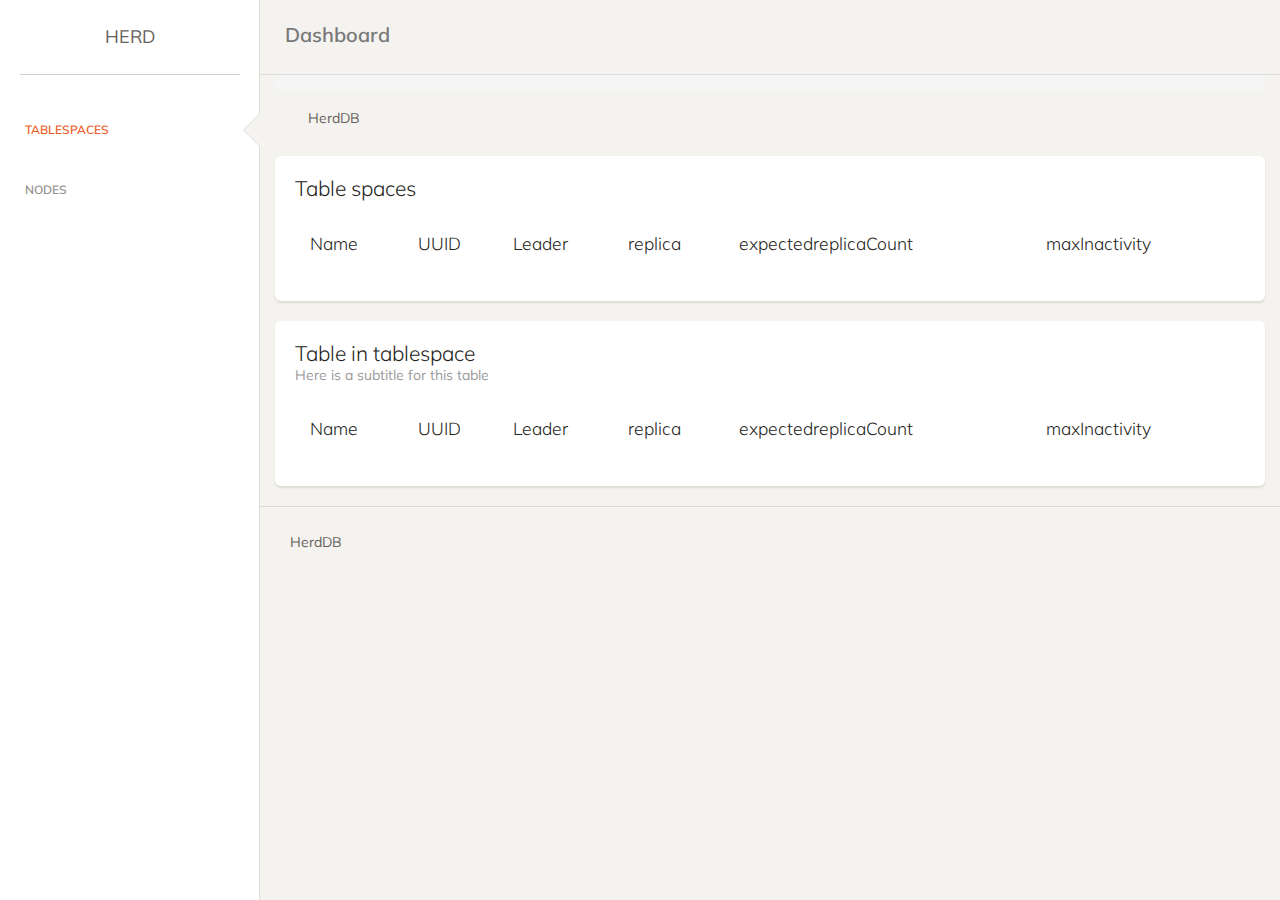
<file: herddb-ui/src/main/webapp/index.html>
<!doctype html>
<html ng-app="herddb-ui-module">
    <head>
        <meta charset="utf-8" />
        <meta http-equiv="X-UA-Compatible" content="IE=edge,chrome=1" />

        <title>Herddb UI</title>

        <meta content='width=device-width, initial-scale=1.0, maximum-scale=1.0, user-scalable=0' name='viewport' />
        <meta name="viewport" content="width=device-width" />

        <script src="js/angular.min.js"></script>
        <script src="js/angular-route.js"></script>
        <script src="js/jquery.js" type="text/javascript"></script>
        <script src="js/jquery.dataTables.min.js" ></script> 
        <script src="js/tablespace.controller.js" ></script> 
        <script src="js/node.controller.js" ></script> 

        <script type='text/javascript' src='js/angular.configuration.js'></script>
        <link href="css/bootstrap.min.css" rel="stylesheet" />

        <link href="css/animate.min.css" rel="stylesheet"/>


        <link href="css/demo.css" rel="stylesheet" />
        <link rel="stylesheet" href="css/jquery.dataTables.min.css">

        <link href="css/font-awesome.min.css" rel="stylesheet">
        <link href='https://fonts.googleapis.com/css?family=Muli:400,300' rel='stylesheet' type='text/css'>
        <link href="css/themify-icons.css" rel="stylesheet">


    </head>
    <body>
        <div class="wrapper">
            <div class="sidebar" data-background-color="white" data-active-color="danger">
                <div class="sidebar-wrapper">
                    <div class="logo">
                        <a  class="simple-text">
                            HERD
                        </a>
                    </div>

                    <ul class="nav">
                        <li id="home-li" onclick="selectActiveLi(this)">
                            <a href="#home">
                                <p>TABLESPACES</p>
                            </a>
                        </li>
                        <li id="pag2-li" onclick="selectActiveLi(this)">
                            <a href="#pag2" >
                                <p>NODES</p>
                            </a>
                        </li>
                    </ul>
                </div>
            </div>
            <div class="main-panel">
                <nav class="navbar navbar-default">
                    <div class="container-fluid">
                        <div class="navbar-header">
                            <a class="navbar-brand" href="#">Dashboard</a>
                        </div>
                        <!--                <div class="collapse navbar-collapse">
                                            <ul class="nav navbar-nav navbar-right">
                                                <li>
                                                    <a href="#" class="dropdown-toggle" data-toggle="dropdown">
                                                        <i class="ti-panel"></i>
                                                        <p>Stats</p>
                                                    </a>
                                                </li>
                                                <li class="dropdown">
                                                    <a href="#" class="dropdown-toggle" data-toggle="dropdown">
                                                        <i class="ti-bell"></i>
                                                        <p class="notification">5</p>
                                                        <p>Notifications</p>
                                                        <b class="caret"></b>
                                                    </a>
                                                    <ul class="dropdown-menu">
                                                        <li><a href="#">Notification 1</a></li>
                                                        <li><a href="#">Notification 2</a></li>
                                                        <li><a href="#">Notification 3</a></li>
                                                        <li><a href="#">Notification 4</a></li>
                                                        <li><a href="#">Another notification</a></li>
                                                    </ul>
                                                </li>
                                                <li>
                                                    <a href="#">
                                                        <i class="ti-settings"></i>
                                                        <p>Settings</p>
                                                    </a>
                                                </li>
                                            </ul>
                        
                                        </div>-->
                    </div>
                </nav>



                <div ng-view=""></div>
                <footer class="footer">
                    <div class="container-fluid">
                        <nav class="pull-left">
                            <ul>

                                <li>
                                    <a href="http://herddb.org">
                                        HerdDB
                                    </a>
                                </li>
                            </ul>
                        </nav>
                        <!--                <div class="copyright pull-right">
                                            &copy; <script>document.write(new Date().getFullYear())</script>, made with <i class="fa fa-heart heart"></i> by <a href="http://www.creative-tim.com">Creative Tim</a>
                                        </div>-->
                    </div>
                </footer>
            </div>
        </div>
    </body>

</html>
</file>
<file: herddb-ui/src/main/webapp/css/demo.css>
@media (min-width: 992px){
    .typo-line{
        padding-left: 140px;
        margin-bottom: 40px;
        position: relative;
    }

    .typo-line .category{
        transform: translateY(-50%);
        top: 50%;
        left: 0px;
        position: absolute;
    }
}

.icon-section {
    margin: 0 0 3em;
    clear: both;
    overflow: hidden;
}
.icon-container {
    width: 240px;
    padding: .7em 0;
    float: left;
    position: relative;
    text-align: left;
}
.icon-container [class^="ti-"],
.icon-container [class*=" ti-"] {
    color: #000;
    position: absolute;
    margin-top: 3px;
    transition: .3s;
}
.icon-container:hover [class^="ti-"],
.icon-container:hover [class*=" ti-"] {
    font-size: 2.2em;
    margin-top: -5px;
}
.icon-container:hover .icon-name {
    color: #000;
}
.icon-name {
    color: #aaa;
    margin-left: 35px;
    font-size: .8em;
    transition: .3s;
}
.icon-container:hover .icon-name {
    margin-left: 45px;
}

.places-buttons .btn{
    margin-bottom: 30px
}
.sidebar .nav > li.active-pro{
    position: absolute;
    width: 100%;
    bottom: 10px;
}
.sidebar .nav > li.active-pro a{
    background: rgba(255, 255, 255, 0.14);
    opacity: 1;
    color: #FFFFFF;
}

.table-upgrade td:nth-child(2),
.table-upgrade td:nth-child(3){
    text-align: center;
}
.ct-blue {
    stroke: #7A9E9F !important; }

.ct-azure {
    stroke: #68B3C8 !important; }

.ct-green {
    stroke: #7AC29A !important; }

.ct-orange {
    stroke: #F3BB45 !important; }

.ct-red {
    stroke: #EB5E28 !important; }

h1, .h1, h2, .h2, h3, .h3, h4, .h4, h5, .h5, h6, .h6, p, .navbar, .brand, a, .td-name, td {
    -moz-osx-font-smoothing: grayscale;
    -webkit-font-smoothing: antialiased;
    font-family: 'Muli', "Helvetica", Arial, sans-serif; }

h1, .h1, h2, .h2, h3, .h3, h4, .h4 {
    font-weight: 400;
    margin: 30px 0 15px; }

h1, .h1 {
    font-size: 3.2em; }

h2, .h2 {
    font-size: 2.6em; }

h3, .h3 {
    font-size: 1.825em;
    line-height: 1.4;
    margin: 20px 0 10px; }

h4, .h4 {
    font-size: 1.5em;
    font-weight: 600;
    line-height: 1.2em; }

h5, .h5 {
    font-size: 1.25em;
    font-weight: 400;
    line-height: 1.4em;
    margin-bottom: 15px; }

h6, .h6 {
    font-size: 0.9em;
    font-weight: 600;
    text-transform: uppercase; }

p {
    font-size: 16px;
    line-height: 1.4em; }

h1 small, h2 small, h3 small, h4 small, h5 small, h6 small, .h1 small, .h2 small, .h3 small, .h4 small, .h5 small, .h6 small, h1 .small, h2 .small, h3 .small, h4 .small, h5 .small, h6 .small, .h1 .small, .h2 .small, .h3 .small, .h4 .small, .h5 .small, .h6 .small {
    color: #9A9A9A;
    font-weight: 300;
    line-height: 1.4em; }

h1 small, h2 small, h3 small, h1 .small, h2 .small, h3 .small {
    font-size: 60%; }

.title-uppercase {
    text-transform: uppercase; }

blockquote {
    font-style: italic; }

blockquote small {
    font-style: normal; }

.text-muted {
    color: #DDDDDD; }

.text-primary, .text-primary:hover {
    color: #427C89; }

.text-info, .text-info:hover {
    color: #3091B2; }

.text-success, .text-success:hover {
    color: #42A084; }

.text-warning, .text-warning:hover {
    color: #BB992F; }

.text-danger, .text-danger:hover {
    color: #B33C12; }

.glyphicon {
    line-height: 1; }

strong {
    color: #403D39; }

.icon-primary {
    color: #7A9E9F; }

.icon-info {
    color: #68B3C8; }

.icon-success {
    color: #7AC29A; }

.icon-warning {
    color: #F3BB45; }

.icon-danger {
    color: #EB5E28; }

.chart-legend .text-primary, .chart-legend .text-primary:hover {
    color: #7A9E9F; }
.chart-legend .text-info, .chart-legend .text-info:hover {
    color: #68B3C8; }
.chart-legend .text-success, .chart-legend .text-success:hover {
    color: #7AC29A; }
.chart-legend .text-warning, .chart-legend .text-warning:hover {
    color: #F3BB45; }
.chart-legend .text-danger, .chart-legend .text-danger:hover {
    color: #EB5E28; }

/*     General overwrite     */
body {
    color: #66615b;
    font-size: 14px;
    font-family: 'Muli', Arial, sans-serif; }
body .wrapper {
    min-height: 100vh;
    position: relative; }

a {
    color: #68B3C8; }
a:hover, a:focus {
    color: #3091B2;
    text-decoration: none; }

a:focus, a:active,
button::-moz-focus-inner,
input::-moz-focus-inner,
select::-moz-focus-inner,
input[type="file"] > input[type="button"]::-moz-focus-inner {
    outline: 0 !important; }

.ui-slider-handle:focus,
.navbar-toggle,
input:focus,
button:focus {
    outline: 0 !important; }

/*           Animations              */
.form-control,
.input-group-addon,
.tagsinput,
.navbar,
.navbar .alert {
    -webkit-transition: all 300ms linear;
    -moz-transition: all 300ms linear;
    -o-transition: all 300ms linear;
    -ms-transition: all 300ms linear;
    transition: all 300ms linear; }

.sidebar .nav a,
.table > tbody > tr .td-actions .btn {
    -webkit-transition: all 150ms ease-in;
    -moz-transition: all 150ms ease-in;
    -o-transition: all 150ms ease-in;
    -ms-transition: all 150ms ease-in;
    transition: all 150ms ease-in; }

.btn {
    -webkit-transition: all 100ms ease-in;
    -moz-transition: all 100ms ease-in;
    -o-transition: all 100ms ease-in;
    -ms-transition: all 100ms ease-in;
    transition: all 100ms ease-in; }

.fa {
    width: 21px;
    text-align: center; }

.fa-base {
    font-size: 1.25em !important; }

.margin-top {
    margin-top: 50px; }

hr {
    border-color: #F1EAE0; }

.wrapper {
    position: relative;
    top: 0;
    height: 100vh; }

.sidebar {
    position: absolute;
    top: 0;
    bottom: 0;
    left: 0;
    z-index: 1;
    background-size: cover;
    background-position: center center; }
.sidebar .sidebar-wrapper {
    position: relative;
    max-height: none;
    min-height: 100%;
    overflow: hidden;
    width: 260px;
    z-index: 4;
    box-shadow: inset -1px 0px 0px 0px #DDDDDD; }
.sidebar .sidebar-background {
    position: absolute;
    z-index: 1;
    height: 100%;
    width: 100%;
    display: block;
    top: 0;
    left: 0;
    background-size: cover;
    background-position: center center; }

.sidebar,
.off-canvas-sidebar {
    width: 260px;
    display: block;
    font-weight: 200; }
.sidebar .logo,
.off-canvas-sidebar .logo {
    padding: 18px 0px;
    margin: 0 20px; }
.sidebar .logo p,
.off-canvas-sidebar .logo p {
    float: left;
    font-size: 20px;
    margin: 10px 10px;
    line-height: 20px; }
.sidebar .logo .simple-text,
.off-canvas-sidebar .logo .simple-text {
    text-transform: uppercase;
    padding: 4px 0px;
    display: block;
    font-size: 18px;
    text-align: center;
    font-weight: 400;
    line-height: 30px; }
.sidebar .nav,
.off-canvas-sidebar .nav {
    margin-top: 20px; }
.sidebar .nav li > a,
.off-canvas-sidebar .nav li > a {
    margin: 10px 0px;
    padding-left: 25px;
    padding-right: 25px;
    opacity: .7; }
.sidebar .nav li:hover > a,
.off-canvas-sidebar .nav li:hover > a {
    opacity: 1; }
.sidebar .nav li.active > a,
.off-canvas-sidebar .nav li.active > a {
    color: #7A9E9F;
    opacity: 1; }
.sidebar .nav li.active > a:before,
.off-canvas-sidebar .nav li.active > a:before {
    border-right: 17px solid #DDDDDD;
    border-top: 17px solid transparent;
    border-bottom: 17px solid transparent;
    content: "";
    display: inline-block;
    position: absolute;
    right: 0;
    top: 8px; }
.sidebar .nav li.active > a:after,
.off-canvas-sidebar .nav li.active > a:after {
    border-right: 17px solid #f4f3ef;
    border-top: 17px solid transparent;
    border-bottom: 17px solid transparent;
    content: "";
    display: inline-block;
    position: absolute;
    right: -1px;
    top: 8px; }
.sidebar .nav p,
.off-canvas-sidebar .nav p {
    margin: 0;
    line-height: 30px;
    font-size: 12px;
    font-weight: 600;
    text-transform: uppercase; }
.sidebar .nav i,
.off-canvas-sidebar .nav i {
    font-size: 24px;
    float: left;
    margin-right: 15px;
    line-height: 30px;
    width: 30px;
    text-align: center; }
.sidebar:after, .sidebar:before,
.off-canvas-sidebar:after,
.off-canvas-sidebar:before {
    display: block;
    content: "";
    position: absolute;
    width: 100%;
    height: 100%;
    top: 0;
    left: 0;
    z-index: 2;
    background: #FFFFFF; }
.sidebar:after, .sidebar:before, .sidebar[data-background-color="white"]:after, .sidebar[data-background-color="white"]:before,
.off-canvas-sidebar:after,
.off-canvas-sidebar:before,
.off-canvas-sidebar[data-background-color="white"]:after,
.off-canvas-sidebar[data-background-color="white"]:before {
    background-color: #FFFFFF; }
.sidebar .logo, .sidebar[data-background-color="white"] .logo,
.off-canvas-sidebar .logo,
.off-canvas-sidebar[data-background-color="white"] .logo {
    border-bottom: 1px solid rgba(102, 97, 91, 0.3); }
.sidebar .logo p, .sidebar[data-background-color="white"] .logo p,
.off-canvas-sidebar .logo p,
.off-canvas-sidebar[data-background-color="white"] .logo p {
    color: #66615B; }
.sidebar .logo .simple-text, .sidebar[data-background-color="white"] .logo .simple-text,
.off-canvas-sidebar .logo .simple-text,
.off-canvas-sidebar[data-background-color="white"] .logo .simple-text {
    color: #66615B; }
.sidebar .nav li:not(.active) > a, .sidebar[data-background-color="white"] .nav li:not(.active) > a,
.off-canvas-sidebar .nav li:not(.active) > a,
.off-canvas-sidebar[data-background-color="white"] .nav li:not(.active) > a {
    color: #66615B; }
.sidebar .nav .divider, .sidebar[data-background-color="white"] .nav .divider,
.off-canvas-sidebar .nav .divider,
.off-canvas-sidebar[data-background-color="white"] .nav .divider {
    background-color: rgba(102, 97, 91, 0.2); }
.sidebar[data-background-color="black"]:after, .sidebar[data-background-color="black"]:before,
.off-canvas-sidebar[data-background-color="black"]:after,
.off-canvas-sidebar[data-background-color="black"]:before {
    background-color: #212120; }
.sidebar[data-background-color="black"] .logo,
.off-canvas-sidebar[data-background-color="black"] .logo {
    border-bottom: 1px solid rgba(255, 255, 255, 0.3); }
.sidebar[data-background-color="black"] .logo p,
.off-canvas-sidebar[data-background-color="black"] .logo p {
    color: #FFFFFF; }
.sidebar[data-background-color="black"] .logo .simple-text,
.off-canvas-sidebar[data-background-color="black"] .logo .simple-text {
    color: #FFFFFF; }
.sidebar[data-background-color="black"] .nav li:not(.active) > a,
.off-canvas-sidebar[data-background-color="black"] .nav li:not(.active) > a {
    color: #FFFFFF; }
.sidebar[data-background-color="black"] .nav .divider,
.off-canvas-sidebar[data-background-color="black"] .nav .divider {
    background-color: rgba(255, 255, 255, 0.2); }
.sidebar[data-active-color="primary"] .nav li.active > a,
.off-canvas-sidebar[data-active-color="primary"] .nav li.active > a {
    color: #7A9E9F;
    opacity: 1; }
.sidebar[data-active-color="info"] .nav li.active > a,
.off-canvas-sidebar[data-active-color="info"] .nav li.active > a {
    color: #68B3C8;
    opacity: 1; }
.sidebar[data-active-color="success"] .nav li.active > a,
.off-canvas-sidebar[data-active-color="success"] .nav li.active > a {
    color: #7AC29A;
    opacity: 1; }
.sidebar[data-active-color="warning"] .nav li.active > a,
.off-canvas-sidebar[data-active-color="warning"] .nav li.active > a {
    color: #F3BB45;
    opacity: 1; }
.sidebar[data-active-color="danger"] .nav li.active > a,
.off-canvas-sidebar[data-active-color="danger"] .nav li.active > a {
    color: #EB5E28;
    opacity: 1; }

.main-panel {
    background-color: #f4f3ef;
    position: relative;
    z-index: 2;
    float: right;
    width: calc(100% - 260px);
    min-height: 100%; }
.main-panel > .content {
    padding: 30px 15px;
    min-height: calc(100% - 123px); }
.main-panel > .footer {
    border-top: 1px solid rgba(0, 0, 0, 0.1); }
.main-panel .navbar {
    margin-bottom: 0; }

.sidebar,
.main-panel {
    overflow: auto;
    max-height: 100%;
    height: 100%;
    -webkit-transition-property: top,bottom;
    transition-property: top,bottom;
    -webkit-transition-duration: .2s,.2s;
    transition-duration: .2s,.2s;
    -webkit-transition-timing-function: linear,linear;
    transition-timing-function: linear,linear;
    -webkit-overflow-scrolling: touch; }

.btn,
.navbar .navbar-nav > li > a.btn {
    border-radius: 20px;
    box-sizing: border-box;
    border-width: 2px;
    background-color: transparent;
    font-size: 14px;
    font-weight: 500;
    padding: 7px 18px;
    border-color: #66615B;
    color: #66615B;
    -webkit-transition: all 150ms linear;
    -moz-transition: all 150ms linear;
    -o-transition: all 150ms linear;
    -ms-transition: all 150ms linear;
    transition: all 150ms linear; }
.btn:hover, .btn:focus, .btn:active, .btn.active, .open > .btn.dropdown-toggle,
.navbar .navbar-nav > li > a.btn:hover,
.navbar .navbar-nav > li > a.btn:focus,
.navbar .navbar-nav > li > a.btn:active,
.navbar .navbar-nav > li > a.btn.active, .open >
.navbar .navbar-nav > li > a.btn.dropdown-toggle {
    background-color: #66615B;
    color: rgba(255, 255, 255, 0.7);
    border-color: #66615B; }
.btn:hover .caret, .btn:focus .caret, .btn:active .caret, .btn.active .caret, .open > .btn.dropdown-toggle .caret,
.navbar .navbar-nav > li > a.btn:hover .caret,
.navbar .navbar-nav > li > a.btn:focus .caret,
.navbar .navbar-nav > li > a.btn:active .caret,
.navbar .navbar-nav > li > a.btn.active .caret, .open >
.navbar .navbar-nav > li > a.btn.dropdown-toggle .caret {
    border-top-color: rgba(255, 255, 255, 0.7); }
.btn.disabled, .btn.disabled:hover, .btn.disabled:focus, .btn.disabled.focus, .btn.disabled:active, .btn.disabled.active, .btn:disabled, .btn:disabled:hover, .btn:disabled:focus, .btn:disabled.focus, .btn:disabled:active, .btn:disabled.active, .btn[disabled], .btn[disabled]:hover, .btn[disabled]:focus, .btn[disabled].focus, .btn[disabled]:active, .btn[disabled].active, fieldset[disabled] .btn, fieldset[disabled] .btn:hover, fieldset[disabled] .btn:focus, fieldset[disabled] .btn.focus, fieldset[disabled] .btn:active, fieldset[disabled] .btn.active,
.navbar .navbar-nav > li > a.btn.disabled,
.navbar .navbar-nav > li > a.btn.disabled:hover,
.navbar .navbar-nav > li > a.btn.disabled:focus,
.navbar .navbar-nav > li > a.btn.disabled.focus,
.navbar .navbar-nav > li > a.btn.disabled:active,
.navbar .navbar-nav > li > a.btn.disabled.active,
.navbar .navbar-nav > li > a.btn:disabled,
.navbar .navbar-nav > li > a.btn:disabled:hover,
.navbar .navbar-nav > li > a.btn:disabled:focus,
.navbar .navbar-nav > li > a.btn:disabled.focus,
.navbar .navbar-nav > li > a.btn:disabled:active,
.navbar .navbar-nav > li > a.btn:disabled.active,
.navbar .navbar-nav > li > a.btn[disabled],
.navbar .navbar-nav > li > a.btn[disabled]:hover,
.navbar .navbar-nav > li > a.btn[disabled]:focus,
.navbar .navbar-nav > li > a.btn[disabled].focus,
.navbar .navbar-nav > li > a.btn[disabled]:active,
.navbar .navbar-nav > li > a.btn[disabled].active, fieldset[disabled]
.navbar .navbar-nav > li > a.btn, fieldset[disabled]
.navbar .navbar-nav > li > a.btn:hover, fieldset[disabled]
.navbar .navbar-nav > li > a.btn:focus, fieldset[disabled]
.navbar .navbar-nav > li > a.btn.focus, fieldset[disabled]
.navbar .navbar-nav > li > a.btn:active, fieldset[disabled]
.navbar .navbar-nav > li > a.btn.active {
    background-color: transparent;
    border-color: #66615B; }
.btn.btn-fill,
.navbar .navbar-nav > li > a.btn.btn-fill {
    color: #FFFFFF;
    background-color: #66615B;
    opacity: 1;
    filter: alpha(opacity=100); }
.btn.btn-fill:hover, .btn.btn-fill:focus, .btn.btn-fill:active, .btn.btn-fill.active, .open > .btn.btn-fill.dropdown-toggle,
.navbar .navbar-nav > li > a.btn.btn-fill:hover,
.navbar .navbar-nav > li > a.btn.btn-fill:focus,
.navbar .navbar-nav > li > a.btn.btn-fill:active,
.navbar .navbar-nav > li > a.btn.btn-fill.active, .open >
.navbar .navbar-nav > li > a.btn.btn-fill.dropdown-toggle {
    background-color: #403D39;
    color: #FFFFFF;
    border-color: #403D39; }
.btn.btn-fill .caret,
.navbar .navbar-nav > li > a.btn.btn-fill .caret {
    border-top-color: #FFFFFF; }
.btn.btn-simple:hover, .btn.btn-simple:focus, .btn.btn-simple:active, .btn.btn-simple.active, .open > .btn.btn-simple.dropdown-toggle,
.navbar .navbar-nav > li > a.btn.btn-simple:hover,
.navbar .navbar-nav > li > a.btn.btn-simple:focus,
.navbar .navbar-nav > li > a.btn.btn-simple:active,
.navbar .navbar-nav > li > a.btn.btn-simple.active, .open >
.navbar .navbar-nav > li > a.btn.btn-simple.dropdown-toggle {
    background-color: transparent;
    color: #403D39; }
.btn.btn-simple .caret,
.navbar .navbar-nav > li > a.btn.btn-simple .caret {
    border-top-color: #FFFFFF; }
.btn .caret,
.navbar .navbar-nav > li > a.btn .caret {
    border-top-color: #66615B; }
.btn:hover, .btn:focus,
.navbar .navbar-nav > li > a.btn:hover,
.navbar .navbar-nav > li > a.btn:focus {
    outline: 0 !important; }
.btn:active, .btn.active, .open > .btn.dropdown-toggle,
.navbar .navbar-nav > li > a.btn:active,
.navbar .navbar-nav > li > a.btn.active, .open >
.navbar .navbar-nav > li > a.btn.dropdown-toggle {
    -webkit-box-shadow: none;
    box-shadow: none;
    outline: 0 !important; }
.btn.btn-icon,
.navbar .navbar-nav > li > a.btn.btn-icon {
    padding: 7px; }

.btn-group .btn + .btn,
.btn-group .btn + .btn-group,
.btn-group .btn-group + .btn,
.btn-group .btn-group + .btn-group {
    margin-left: -2px; }

.navbar .navbar-nav > li > a.btn-primary, .btn-primary {
    border-color: #7A9E9F;
    color: #7A9E9F; }
.navbar .navbar-nav > li > a.btn-primary:hover, .navbar .navbar-nav > li > a.btn-primary:focus, .navbar .navbar-nav > li > a.btn-primary:active, .navbar .navbar-nav > li > a.btn-primary.active, .open > .navbar .navbar-nav > li > a.btn-primary.dropdown-toggle, .btn-primary:hover, .btn-primary:focus, .btn-primary:active, .btn-primary.active, .open > .btn-primary.dropdown-toggle {
    background-color: #7A9E9F;
    color: rgba(255, 255, 255, 0.7);
    border-color: #7A9E9F; }
.navbar .navbar-nav > li > a.btn-primary:hover .caret, .navbar .navbar-nav > li > a.btn-primary:focus .caret, .navbar .navbar-nav > li > a.btn-primary:active .caret, .navbar .navbar-nav > li > a.btn-primary.active .caret, .open > .navbar .navbar-nav > li > a.btn-primary.dropdown-toggle .caret, .btn-primary:hover .caret, .btn-primary:focus .caret, .btn-primary:active .caret, .btn-primary.active .caret, .open > .btn-primary.dropdown-toggle .caret {
    border-top-color: rgba(255, 255, 255, 0.7); }
.navbar .navbar-nav > li > a.btn-primary.disabled, .navbar .navbar-nav > li > a.btn-primary.disabled:hover, .navbar .navbar-nav > li > a.btn-primary.disabled:focus, .navbar .navbar-nav > li > a.btn-primary.disabled.focus, .navbar .navbar-nav > li > a.btn-primary.disabled:active, .navbar .navbar-nav > li > a.btn-primary.disabled.active, .navbar .navbar-nav > li > a.btn-primary:disabled, .navbar .navbar-nav > li > a.btn-primary:disabled:hover, .navbar .navbar-nav > li > a.btn-primary:disabled:focus, .navbar .navbar-nav > li > a.btn-primary:disabled.focus, .navbar .navbar-nav > li > a.btn-primary:disabled:active, .navbar .navbar-nav > li > a.btn-primary:disabled.active, .navbar .navbar-nav > li > a.btn-primary[disabled], .navbar .navbar-nav > li > a.btn-primary[disabled]:hover, .navbar .navbar-nav > li > a.btn-primary[disabled]:focus, .navbar .navbar-nav > li > a.btn-primary[disabled].focus, .navbar .navbar-nav > li > a.btn-primary[disabled]:active, .navbar .navbar-nav > li > a.btn-primary[disabled].active, fieldset[disabled] .navbar .navbar-nav > li > a.btn-primary, fieldset[disabled] .navbar .navbar-nav > li > a.btn-primary:hover, fieldset[disabled] .navbar .navbar-nav > li > a.btn-primary:focus, fieldset[disabled] .navbar .navbar-nav > li > a.btn-primary.focus, fieldset[disabled] .navbar .navbar-nav > li > a.btn-primary:active, fieldset[disabled] .navbar .navbar-nav > li > a.btn-primary.active, .btn-primary.disabled, .btn-primary.disabled:hover, .btn-primary.disabled:focus, .btn-primary.disabled.focus, .btn-primary.disabled:active, .btn-primary.disabled.active, .btn-primary:disabled, .btn-primary:disabled:hover, .btn-primary:disabled:focus, .btn-primary:disabled.focus, .btn-primary:disabled:active, .btn-primary:disabled.active, .btn-primary[disabled], .btn-primary[disabled]:hover, .btn-primary[disabled]:focus, .btn-primary[disabled].focus, .btn-primary[disabled]:active, .btn-primary[disabled].active, fieldset[disabled] .btn-primary, fieldset[disabled] .btn-primary:hover, fieldset[disabled] .btn-primary:focus, fieldset[disabled] .btn-primary.focus, fieldset[disabled] .btn-primary:active, fieldset[disabled] .btn-primary.active {
    background-color: transparent;
    border-color: #7A9E9F; }
.navbar .navbar-nav > li > a.btn-primary.btn-fill, .btn-primary.btn-fill {
    color: #FFFFFF;
    background-color: #7A9E9F;
    opacity: 1;
    filter: alpha(opacity=100); }
.navbar .navbar-nav > li > a.btn-primary.btn-fill:hover, .navbar .navbar-nav > li > a.btn-primary.btn-fill:focus, .navbar .navbar-nav > li > a.btn-primary.btn-fill:active, .navbar .navbar-nav > li > a.btn-primary.btn-fill.active, .open > .navbar .navbar-nav > li > a.btn-primary.btn-fill.dropdown-toggle, .btn-primary.btn-fill:hover, .btn-primary.btn-fill:focus, .btn-primary.btn-fill:active, .btn-primary.btn-fill.active, .open > .btn-primary.btn-fill.dropdown-toggle {
    background-color: #427C89;
    color: #FFFFFF;
    border-color: #427C89; }
.navbar .navbar-nav > li > a.btn-primary.btn-fill .caret, .btn-primary.btn-fill .caret {
    border-top-color: #FFFFFF; }
.navbar .navbar-nav > li > a.btn-primary.btn-simple:hover, .navbar .navbar-nav > li > a.btn-primary.btn-simple:focus, .navbar .navbar-nav > li > a.btn-primary.btn-simple:active, .navbar .navbar-nav > li > a.btn-primary.btn-simple.active, .open > .navbar .navbar-nav > li > a.btn-primary.btn-simple.dropdown-toggle, .btn-primary.btn-simple:hover, .btn-primary.btn-simple:focus, .btn-primary.btn-simple:active, .btn-primary.btn-simple.active, .open > .btn-primary.btn-simple.dropdown-toggle {
    background-color: transparent;
    color: #427C89; }
.navbar .navbar-nav > li > a.btn-primary.btn-simple .caret, .btn-primary.btn-simple .caret {
    border-top-color: #FFFFFF; }
.navbar .navbar-nav > li > a.btn-primary .caret, .btn-primary .caret {
    border-top-color: #7A9E9F; }

.navbar .navbar-nav > li > a.btn-success, .btn-success {
    border-color: #7AC29A;
    color: #7AC29A; }
.navbar .navbar-nav > li > a.btn-success:hover, .navbar .navbar-nav > li > a.btn-success:focus, .navbar .navbar-nav > li > a.btn-success:active, .navbar .navbar-nav > li > a.btn-success.active, .open > .navbar .navbar-nav > li > a.btn-success.dropdown-toggle, .btn-success:hover, .btn-success:focus, .btn-success:active, .btn-success.active, .open > .btn-success.dropdown-toggle {
    background-color: #7AC29A;
    color: rgba(255, 255, 255, 0.7);
    border-color: #7AC29A; }
.navbar .navbar-nav > li > a.btn-success:hover .caret, .navbar .navbar-nav > li > a.btn-success:focus .caret, .navbar .navbar-nav > li > a.btn-success:active .caret, .navbar .navbar-nav > li > a.btn-success.active .caret, .open > .navbar .navbar-nav > li > a.btn-success.dropdown-toggle .caret, .btn-success:hover .caret, .btn-success:focus .caret, .btn-success:active .caret, .btn-success.active .caret, .open > .btn-success.dropdown-toggle .caret {
    border-top-color: rgba(255, 255, 255, 0.7); }
.navbar .navbar-nav > li > a.btn-success.disabled, .navbar .navbar-nav > li > a.btn-success.disabled:hover, .navbar .navbar-nav > li > a.btn-success.disabled:focus, .navbar .navbar-nav > li > a.btn-success.disabled.focus, .navbar .navbar-nav > li > a.btn-success.disabled:active, .navbar .navbar-nav > li > a.btn-success.disabled.active, .navbar .navbar-nav > li > a.btn-success:disabled, .navbar .navbar-nav > li > a.btn-success:disabled:hover, .navbar .navbar-nav > li > a.btn-success:disabled:focus, .navbar .navbar-nav > li > a.btn-success:disabled.focus, .navbar .navbar-nav > li > a.btn-success:disabled:active, .navbar .navbar-nav > li > a.btn-success:disabled.active, .navbar .navbar-nav > li > a.btn-success[disabled], .navbar .navbar-nav > li > a.btn-success[disabled]:hover, .navbar .navbar-nav > li > a.btn-success[disabled]:focus, .navbar .navbar-nav > li > a.btn-success[disabled].focus, .navbar .navbar-nav > li > a.btn-success[disabled]:active, .navbar .navbar-nav > li > a.btn-success[disabled].active, fieldset[disabled] .navbar .navbar-nav > li > a.btn-success, fieldset[disabled] .navbar .navbar-nav > li > a.btn-success:hover, fieldset[disabled] .navbar .navbar-nav > li > a.btn-success:focus, fieldset[disabled] .navbar .navbar-nav > li > a.btn-success.focus, fieldset[disabled] .navbar .navbar-nav > li > a.btn-success:active, fieldset[disabled] .navbar .navbar-nav > li > a.btn-success.active, .btn-success.disabled, .btn-success.disabled:hover, .btn-success.disabled:focus, .btn-success.disabled.focus, .btn-success.disabled:active, .btn-success.disabled.active, .btn-success:disabled, .btn-success:disabled:hover, .btn-success:disabled:focus, .btn-success:disabled.focus, .btn-success:disabled:active, .btn-success:disabled.active, .btn-success[disabled], .btn-success[disabled]:hover, .btn-success[disabled]:focus, .btn-success[disabled].focus, .btn-success[disabled]:active, .btn-success[disabled].active, fieldset[disabled] .btn-success, fieldset[disabled] .btn-success:hover, fieldset[disabled] .btn-success:focus, fieldset[disabled] .btn-success.focus, fieldset[disabled] .btn-success:active, fieldset[disabled] .btn-success.active {
    background-color: transparent;
    border-color: #7AC29A; }
.navbar .navbar-nav > li > a.btn-success.btn-fill, .btn-success.btn-fill {
    color: #FFFFFF;
    background-color: #7AC29A;
    opacity: 1;
    filter: alpha(opacity=100); }
.navbar .navbar-nav > li > a.btn-success.btn-fill:hover, .navbar .navbar-nav > li > a.btn-success.btn-fill:focus, .navbar .navbar-nav > li > a.btn-success.btn-fill:active, .navbar .navbar-nav > li > a.btn-success.btn-fill.active, .open > .navbar .navbar-nav > li > a.btn-success.btn-fill.dropdown-toggle, .btn-success.btn-fill:hover, .btn-success.btn-fill:focus, .btn-success.btn-fill:active, .btn-success.btn-fill.active, .open > .btn-success.btn-fill.dropdown-toggle {
    background-color: #42A084;
    color: #FFFFFF;
    border-color: #42A084; }
.navbar .navbar-nav > li > a.btn-success.btn-fill .caret, .btn-success.btn-fill .caret {
    border-top-color: #FFFFFF; }
.navbar .navbar-nav > li > a.btn-success.btn-simple:hover, .navbar .navbar-nav > li > a.btn-success.btn-simple:focus, .navbar .navbar-nav > li > a.btn-success.btn-simple:active, .navbar .navbar-nav > li > a.btn-success.btn-simple.active, .open > .navbar .navbar-nav > li > a.btn-success.btn-simple.dropdown-toggle, .btn-success.btn-simple:hover, .btn-success.btn-simple:focus, .btn-success.btn-simple:active, .btn-success.btn-simple.active, .open > .btn-success.btn-simple.dropdown-toggle {
    background-color: transparent;
    color: #42A084; }
.navbar .navbar-nav > li > a.btn-success.btn-simple .caret, .btn-success.btn-simple .caret {
    border-top-color: #FFFFFF; }
.navbar .navbar-nav > li > a.btn-success .caret, .btn-success .caret {
    border-top-color: #7AC29A; }

.navbar .navbar-nav > li > a.btn-info, .btn-info {
    border-color: #68B3C8;
    color: #68B3C8; }
.navbar .navbar-nav > li > a.btn-info:hover, .navbar .navbar-nav > li > a.btn-info:focus, .navbar .navbar-nav > li > a.btn-info:active, .navbar .navbar-nav > li > a.btn-info.active, .open > .navbar .navbar-nav > li > a.btn-info.dropdown-toggle, .btn-info:hover, .btn-info:focus, .btn-info:active, .btn-info.active, .open > .btn-info.dropdown-toggle {
    background-color: #68B3C8;
    color: rgba(255, 255, 255, 0.7);
    border-color: #68B3C8; }
.navbar .navbar-nav > li > a.btn-info:hover .caret, .navbar .navbar-nav > li > a.btn-info:focus .caret, .navbar .navbar-nav > li > a.btn-info:active .caret, .navbar .navbar-nav > li > a.btn-info.active .caret, .open > .navbar .navbar-nav > li > a.btn-info.dropdown-toggle .caret, .btn-info:hover .caret, .btn-info:focus .caret, .btn-info:active .caret, .btn-info.active .caret, .open > .btn-info.dropdown-toggle .caret {
    border-top-color: rgba(255, 255, 255, 0.7); }
.navbar .navbar-nav > li > a.btn-info.disabled, .navbar .navbar-nav > li > a.btn-info.disabled:hover, .navbar .navbar-nav > li > a.btn-info.disabled:focus, .navbar .navbar-nav > li > a.btn-info.disabled.focus, .navbar .navbar-nav > li > a.btn-info.disabled:active, .navbar .navbar-nav > li > a.btn-info.disabled.active, .navbar .navbar-nav > li > a.btn-info:disabled, .navbar .navbar-nav > li > a.btn-info:disabled:hover, .navbar .navbar-nav > li > a.btn-info:disabled:focus, .navbar .navbar-nav > li > a.btn-info:disabled.focus, .navbar .navbar-nav > li > a.btn-info:disabled:active, .navbar .navbar-nav > li > a.btn-info:disabled.active, .navbar .navbar-nav > li > a.btn-info[disabled], .navbar .navbar-nav > li > a.btn-info[disabled]:hover, .navbar .navbar-nav > li > a.btn-info[disabled]:focus, .navbar .navbar-nav > li > a.btn-info[disabled].focus, .navbar .navbar-nav > li > a.btn-info[disabled]:active, .navbar .navbar-nav > li > a.btn-info[disabled].active, fieldset[disabled] .navbar .navbar-nav > li > a.btn-info, fieldset[disabled] .navbar .navbar-nav > li > a.btn-info:hover, fieldset[disabled] .navbar .navbar-nav > li > a.btn-info:focus, fieldset[disabled] .navbar .navbar-nav > li > a.btn-info.focus, fieldset[disabled] .navbar .navbar-nav > li > a.btn-info:active, fieldset[disabled] .navbar .navbar-nav > li > a.btn-info.active, .btn-info.disabled, .btn-info.disabled:hover, .btn-info.disabled:focus, .btn-info.disabled.focus, .btn-info.disabled:active, .btn-info.disabled.active, .btn-info:disabled, .btn-info:disabled:hover, .btn-info:disabled:focus, .btn-info:disabled.focus, .btn-info:disabled:active, .btn-info:disabled.active, .btn-info[disabled], .btn-info[disabled]:hover, .btn-info[disabled]:focus, .btn-info[disabled].focus, .btn-info[disabled]:active, .btn-info[disabled].active, fieldset[disabled] .btn-info, fieldset[disabled] .btn-info:hover, fieldset[disabled] .btn-info:focus, fieldset[disabled] .btn-info.focus, fieldset[disabled] .btn-info:active, fieldset[disabled] .btn-info.active {
    background-color: transparent;
    border-color: #68B3C8; }
.navbar .navbar-nav > li > a.btn-info.btn-fill, .btn-info.btn-fill {
    color: #FFFFFF;
    background-color: #68B3C8;
    opacity: 1;
    filter: alpha(opacity=100); }
.navbar .navbar-nav > li > a.btn-info.btn-fill:hover, .navbar .navbar-nav > li > a.btn-info.btn-fill:focus, .navbar .navbar-nav > li > a.btn-info.btn-fill:active, .navbar .navbar-nav > li > a.btn-info.btn-fill.active, .open > .navbar .navbar-nav > li > a.btn-info.btn-fill.dropdown-toggle, .btn-info.btn-fill:hover, .btn-info.btn-fill:focus, .btn-info.btn-fill:active, .btn-info.btn-fill.active, .open > .btn-info.btn-fill.dropdown-toggle {
    background-color: #3091B2;
    color: #FFFFFF;
    border-color: #3091B2; }
.navbar .navbar-nav > li > a.btn-info.btn-fill .caret, .btn-info.btn-fill .caret {
    border-top-color: #FFFFFF; }
.navbar .navbar-nav > li > a.btn-info.btn-simple:hover, .navbar .navbar-nav > li > a.btn-info.btn-simple:focus, .navbar .navbar-nav > li > a.btn-info.btn-simple:active, .navbar .navbar-nav > li > a.btn-info.btn-simple.active, .open > .navbar .navbar-nav > li > a.btn-info.btn-simple.dropdown-toggle, .btn-info.btn-simple:hover, .btn-info.btn-simple:focus, .btn-info.btn-simple:active, .btn-info.btn-simple.active, .open > .btn-info.btn-simple.dropdown-toggle {
    background-color: transparent;
    color: #3091B2; }
.navbar .navbar-nav > li > a.btn-info.btn-simple .caret, .btn-info.btn-simple .caret {
    border-top-color: #FFFFFF; }
.navbar .navbar-nav > li > a.btn-info .caret, .btn-info .caret {
    border-top-color: #68B3C8; }

.navbar .navbar-nav > li > a.btn-warning, .btn-warning {
    border-color: #F3BB45;
    color: #F3BB45; }
.navbar .navbar-nav > li > a.btn-warning:hover, .navbar .navbar-nav > li > a.btn-warning:focus, .navbar .navbar-nav > li > a.btn-warning:active, .navbar .navbar-nav > li > a.btn-warning.active, .open > .navbar .navbar-nav > li > a.btn-warning.dropdown-toggle, .btn-warning:hover, .btn-warning:focus, .btn-warning:active, .btn-warning.active, .open > .btn-warning.dropdown-toggle {
    background-color: #F3BB45;
    color: rgba(255, 255, 255, 0.7);
    border-color: #F3BB45; }
.navbar .navbar-nav > li > a.btn-warning:hover .caret, .navbar .navbar-nav > li > a.btn-warning:focus .caret, .navbar .navbar-nav > li > a.btn-warning:active .caret, .navbar .navbar-nav > li > a.btn-warning.active .caret, .open > .navbar .navbar-nav > li > a.btn-warning.dropdown-toggle .caret, .btn-warning:hover .caret, .btn-warning:focus .caret, .btn-warning:active .caret, .btn-warning.active .caret, .open > .btn-warning.dropdown-toggle .caret {
    border-top-color: rgba(255, 255, 255, 0.7); }
.navbar .navbar-nav > li > a.btn-warning.disabled, .navbar .navbar-nav > li > a.btn-warning.disabled:hover, .navbar .navbar-nav > li > a.btn-warning.disabled:focus, .navbar .navbar-nav > li > a.btn-warning.disabled.focus, .navbar .navbar-nav > li > a.btn-warning.disabled:active, .navbar .navbar-nav > li > a.btn-warning.disabled.active, .navbar .navbar-nav > li > a.btn-warning:disabled, .navbar .navbar-nav > li > a.btn-warning:disabled:hover, .navbar .navbar-nav > li > a.btn-warning:disabled:focus, .navbar .navbar-nav > li > a.btn-warning:disabled.focus, .navbar .navbar-nav > li > a.btn-warning:disabled:active, .navbar .navbar-nav > li > a.btn-warning:disabled.active, .navbar .navbar-nav > li > a.btn-warning[disabled], .navbar .navbar-nav > li > a.btn-warning[disabled]:hover, .navbar .navbar-nav > li > a.btn-warning[disabled]:focus, .navbar .navbar-nav > li > a.btn-warning[disabled].focus, .navbar .navbar-nav > li > a.btn-warning[disabled]:active, .navbar .navbar-nav > li > a.btn-warning[disabled].active, fieldset[disabled] .navbar .navbar-nav > li > a.btn-warning, fieldset[disabled] .navbar .navbar-nav > li > a.btn-warning:hover, fieldset[disabled] .navbar .navbar-nav > li > a.btn-warning:focus, fieldset[disabled] .navbar .navbar-nav > li > a.btn-warning.focus, fieldset[disabled] .navbar .navbar-nav > li > a.btn-warning:active, fieldset[disabled] .navbar .navbar-nav > li > a.btn-warning.active, .btn-warning.disabled, .btn-warning.disabled:hover, .btn-warning.disabled:focus, .btn-warning.disabled.focus, .btn-warning.disabled:active, .btn-warning.disabled.active, .btn-warning:disabled, .btn-warning:disabled:hover, .btn-warning:disabled:focus, .btn-warning:disabled.focus, .btn-warning:disabled:active, .btn-warning:disabled.active, .btn-warning[disabled], .btn-warning[disabled]:hover, .btn-warning[disabled]:focus, .btn-warning[disabled].focus, .btn-warning[disabled]:active, .btn-warning[disabled].active, fieldset[disabled] .btn-warning, fieldset[disabled] .btn-warning:hover, fieldset[disabled] .btn-warning:focus, fieldset[disabled] .btn-warning.focus, fieldset[disabled] .btn-warning:active, fieldset[disabled] .btn-warning.active {
    background-color: transparent;
    border-color: #F3BB45; }
.navbar .navbar-nav > li > a.btn-warning.btn-fill, .btn-warning.btn-fill {
    color: #FFFFFF;
    background-color: #F3BB45;
    opacity: 1;
    filter: alpha(opacity=100); }
.navbar .navbar-nav > li > a.btn-warning.btn-fill:hover, .navbar .navbar-nav > li > a.btn-warning.btn-fill:focus, .navbar .navbar-nav > li > a.btn-warning.btn-fill:active, .navbar .navbar-nav > li > a.btn-warning.btn-fill.active, .open > .navbar .navbar-nav > li > a.btn-warning.btn-fill.dropdown-toggle, .btn-warning.btn-fill:hover, .btn-warning.btn-fill:focus, .btn-warning.btn-fill:active, .btn-warning.btn-fill.active, .open > .btn-warning.btn-fill.dropdown-toggle {
    background-color: #BB992F;
    color: #FFFFFF;
    border-color: #BB992F; }
.navbar .navbar-nav > li > a.btn-warning.btn-fill .caret, .btn-warning.btn-fill .caret {
    border-top-color: #FFFFFF; }
.navbar .navbar-nav > li > a.btn-warning.btn-simple:hover, .navbar .navbar-nav > li > a.btn-warning.btn-simple:focus, .navbar .navbar-nav > li > a.btn-warning.btn-simple:active, .navbar .navbar-nav > li > a.btn-warning.btn-simple.active, .open > .navbar .navbar-nav > li > a.btn-warning.btn-simple.dropdown-toggle, .btn-warning.btn-simple:hover, .btn-warning.btn-simple:focus, .btn-warning.btn-simple:active, .btn-warning.btn-simple.active, .open > .btn-warning.btn-simple.dropdown-toggle {
    background-color: transparent;
    color: #BB992F; }
.navbar .navbar-nav > li > a.btn-warning.btn-simple .caret, .btn-warning.btn-simple .caret {
    border-top-color: #FFFFFF; }
.navbar .navbar-nav > li > a.btn-warning .caret, .btn-warning .caret {
    border-top-color: #F3BB45; }

.navbar .navbar-nav > li > a.btn-danger, .btn-danger {
    border-color: #EB5E28;
    color: #EB5E28; }
.navbar .navbar-nav > li > a.btn-danger:hover, .navbar .navbar-nav > li > a.btn-danger:focus, .navbar .navbar-nav > li > a.btn-danger:active, .navbar .navbar-nav > li > a.btn-danger.active, .open > .navbar .navbar-nav > li > a.btn-danger.dropdown-toggle, .btn-danger:hover, .btn-danger:focus, .btn-danger:active, .btn-danger.active, .open > .btn-danger.dropdown-toggle {
    background-color: #EB5E28;
    color: rgba(255, 255, 255, 0.7);
    border-color: #EB5E28; }
.navbar .navbar-nav > li > a.btn-danger:hover .caret, .navbar .navbar-nav > li > a.btn-danger:focus .caret, .navbar .navbar-nav > li > a.btn-danger:active .caret, .navbar .navbar-nav > li > a.btn-danger.active .caret, .open > .navbar .navbar-nav > li > a.btn-danger.dropdown-toggle .caret, .btn-danger:hover .caret, .btn-danger:focus .caret, .btn-danger:active .caret, .btn-danger.active .caret, .open > .btn-danger.dropdown-toggle .caret {
    border-top-color: rgba(255, 255, 255, 0.7); }
.navbar .navbar-nav > li > a.btn-danger.disabled, .navbar .navbar-nav > li > a.btn-danger.disabled:hover, .navbar .navbar-nav > li > a.btn-danger.disabled:focus, .navbar .navbar-nav > li > a.btn-danger.disabled.focus, .navbar .navbar-nav > li > a.btn-danger.disabled:active, .navbar .navbar-nav > li > a.btn-danger.disabled.active, .navbar .navbar-nav > li > a.btn-danger:disabled, .navbar .navbar-nav > li > a.btn-danger:disabled:hover, .navbar .navbar-nav > li > a.btn-danger:disabled:focus, .navbar .navbar-nav > li > a.btn-danger:disabled.focus, .navbar .navbar-nav > li > a.btn-danger:disabled:active, .navbar .navbar-nav > li > a.btn-danger:disabled.active, .navbar .navbar-nav > li > a.btn-danger[disabled], .navbar .navbar-nav > li > a.btn-danger[disabled]:hover, .navbar .navbar-nav > li > a.btn-danger[disabled]:focus, .navbar .navbar-nav > li > a.btn-danger[disabled].focus, .navbar .navbar-nav > li > a.btn-danger[disabled]:active, .navbar .navbar-nav > li > a.btn-danger[disabled].active, fieldset[disabled] .navbar .navbar-nav > li > a.btn-danger, fieldset[disabled] .navbar .navbar-nav > li > a.btn-danger:hover, fieldset[disabled] .navbar .navbar-nav > li > a.btn-danger:focus, fieldset[disabled] .navbar .navbar-nav > li > a.btn-danger.focus, fieldset[disabled] .navbar .navbar-nav > li > a.btn-danger:active, fieldset[disabled] .navbar .navbar-nav > li > a.btn-danger.active, .btn-danger.disabled, .btn-danger.disabled:hover, .btn-danger.disabled:focus, .btn-danger.disabled.focus, .btn-danger.disabled:active, .btn-danger.disabled.active, .btn-danger:disabled, .btn-danger:disabled:hover, .btn-danger:disabled:focus, .btn-danger:disabled.focus, .btn-danger:disabled:active, .btn-danger:disabled.active, .btn-danger[disabled], .btn-danger[disabled]:hover, .btn-danger[disabled]:focus, .btn-danger[disabled].focus, .btn-danger[disabled]:active, .btn-danger[disabled].active, fieldset[disabled] .btn-danger, fieldset[disabled] .btn-danger:hover, fieldset[disabled] .btn-danger:focus, fieldset[disabled] .btn-danger.focus, fieldset[disabled] .btn-danger:active, fieldset[disabled] .btn-danger.active {
    background-color: transparent;
    border-color: #EB5E28; }
.navbar .navbar-nav > li > a.btn-danger.btn-fill, .btn-danger.btn-fill {
    color: #FFFFFF;
    background-color: #EB5E28;
    opacity: 1;
    filter: alpha(opacity=100); }
.navbar .navbar-nav > li > a.btn-danger.btn-fill:hover, .navbar .navbar-nav > li > a.btn-danger.btn-fill:focus, .navbar .navbar-nav > li > a.btn-danger.btn-fill:active, .navbar .navbar-nav > li > a.btn-danger.btn-fill.active, .open > .navbar .navbar-nav > li > a.btn-danger.btn-fill.dropdown-toggle, .btn-danger.btn-fill:hover, .btn-danger.btn-fill:focus, .btn-danger.btn-fill:active, .btn-danger.btn-fill.active, .open > .btn-danger.btn-fill.dropdown-toggle {
    background-color: #B33C12;
    color: #FFFFFF;
    border-color: #B33C12; }
.navbar .navbar-nav > li > a.btn-danger.btn-fill .caret, .btn-danger.btn-fill .caret {
    border-top-color: #FFFFFF; }
.navbar .navbar-nav > li > a.btn-danger.btn-simple:hover, .navbar .navbar-nav > li > a.btn-danger.btn-simple:focus, .navbar .navbar-nav > li > a.btn-danger.btn-simple:active, .navbar .navbar-nav > li > a.btn-danger.btn-simple.active, .open > .navbar .navbar-nav > li > a.btn-danger.btn-simple.dropdown-toggle, .btn-danger.btn-simple:hover, .btn-danger.btn-simple:focus, .btn-danger.btn-simple:active, .btn-danger.btn-simple.active, .open > .btn-danger.btn-simple.dropdown-toggle {
    background-color: transparent;
    color: #B33C12; }
.navbar .navbar-nav > li > a.btn-danger.btn-simple .caret, .btn-danger.btn-simple .caret {
    border-top-color: #FFFFFF; }
.navbar .navbar-nav > li > a.btn-danger .caret, .btn-danger .caret {
    border-top-color: #EB5E28; }

.btn-neutral {
    border-color: #FFFFFF;
    color: #FFFFFF; }
.btn-neutral:hover, .btn-neutral:focus, .btn-neutral:active, .btn-neutral.active, .open > .btn-neutral.dropdown-toggle {
    background-color: #FFFFFF;
    color: rgba(255, 255, 255, 0.7);
    border-color: #FFFFFF; }
.btn-neutral:hover .caret, .btn-neutral:focus .caret, .btn-neutral:active .caret, .btn-neutral.active .caret, .open > .btn-neutral.dropdown-toggle .caret {
    border-top-color: rgba(255, 255, 255, 0.7); }
.btn-neutral.disabled, .btn-neutral.disabled:hover, .btn-neutral.disabled:focus, .btn-neutral.disabled.focus, .btn-neutral.disabled:active, .btn-neutral.disabled.active, .btn-neutral:disabled, .btn-neutral:disabled:hover, .btn-neutral:disabled:focus, .btn-neutral:disabled.focus, .btn-neutral:disabled:active, .btn-neutral:disabled.active, .btn-neutral[disabled], .btn-neutral[disabled]:hover, .btn-neutral[disabled]:focus, .btn-neutral[disabled].focus, .btn-neutral[disabled]:active, .btn-neutral[disabled].active, fieldset[disabled] .btn-neutral, fieldset[disabled] .btn-neutral:hover, fieldset[disabled] .btn-neutral:focus, fieldset[disabled] .btn-neutral.focus, fieldset[disabled] .btn-neutral:active, fieldset[disabled] .btn-neutral.active {
    background-color: transparent;
    border-color: #FFFFFF; }
.btn-neutral.btn-fill {
    color: #FFFFFF;
    background-color: #FFFFFF;
    opacity: 1;
    filter: alpha(opacity=100); }
.btn-neutral.btn-fill:hover, .btn-neutral.btn-fill:focus, .btn-neutral.btn-fill:active, .btn-neutral.btn-fill.active, .open > .btn-neutral.btn-fill.dropdown-toggle {
    background-color: #FFFFFF;
    color: #FFFFFF;
    border-color: #FFFFFF; }
.btn-neutral.btn-fill .caret {
    border-top-color: #FFFFFF; }
.btn-neutral.btn-simple:hover, .btn-neutral.btn-simple:focus, .btn-neutral.btn-simple:active, .btn-neutral.btn-simple.active, .open > .btn-neutral.btn-simple.dropdown-toggle {
    background-color: transparent;
    color: #FFFFFF; }
.btn-neutral.btn-simple .caret {
    border-top-color: #FFFFFF; }
.btn-neutral .caret {
    border-top-color: #FFFFFF; }
.btn-neutral:hover, .btn-neutral:focus {
    color: #66615B; }
.btn-neutral:active, .btn-neutral.active, .open > .btn-neutral.dropdown-toggle {
    background-color: #FFFFFF;
    color: #66615B; }
.btn-neutral.btn-fill {
    color: #66615B; }
.btn-neutral.btn-fill:hover, .btn-neutral.btn-fill:focus {
    color: #403D39; }
.btn-neutral.btn-simple:active, .btn-neutral.btn-simple.active {
    background-color: transparent; }

.btn:disabled, .btn[disabled], .btn.disabled {
    opacity: 0.5;
    filter: alpha(opacity=50); }

.btn-simple {
    border: 0;
    padding: 7px 18px; }
.btn-simple.btn-icon {
    padding: 7px; }

.btn-lg {
    font-size: 18px;
    border-radius: 50px;
    padding: 11px 30px;
    font-weight: 400; }
.btn-lg.btn-simple {
    padding: 13px 30px; }

.btn-sm {
    font-size: 12px;
    border-radius: 26px;
    padding: 4px 10px; }
.btn-sm.btn-simple {
    padding: 6px 10px; }

.btn-xs {
    font-size: 12px;
    border-radius: 26px;
    padding: 2px 5px; }
.btn-xs.btn-simple {
    padding: 4px 5px; }

.btn-wd {
    min-width: 140px; }

.btn-group.select {
    width: 100%; }

.btn-group.select .btn {
    text-align: left; }

.btn-group.select .caret {
    position: absolute;
    top: 50%;
    margin-top: -1px;
    right: 8px; }

.form-control::-moz-placeholder {
    color: #DDDDDD;
    opacity: 1;
    filter: alpha(opacity=100); }

.form-control:-moz-placeholder {
    color: #DDDDDD;
    opacity: 1;
    filter: alpha(opacity=100); }

.form-control::-webkit-input-placeholder {
    color: #DDDDDD;
    opacity: 1;
    filter: alpha(opacity=100); }

.form-control:-ms-input-placeholder {
    color: #DDDDDD;
    opacity: 1;
    filter: alpha(opacity=100); }

.form-control {
    background-color: #fffcf5;
    border: medium none;
    border-radius: 4px;
    color: #66615b;
    font-size: 14px;
    transition: background-color 0.3s ease 0s;
    padding: 7px 18px;
    height: 40px;
    -webkit-box-shadow: none;
    box-shadow: none; }
.form-control:focus {
    background-color: #FFFFFF;
    -webkit-box-shadow: none;
    box-shadow: none;
    outline: 0 !important; }
.has-success .form-control, .has-error .form-control, .has-success .form-control:focus, .has-error .form-control:focus {
    -webkit-box-shadow: none;
    box-shadow: none; }
.has-success .form-control {
    background-color: #ABF3CB;
    color: #7AC29A; }
.has-success .form-control.border-input {
    border: 1px solid #7AC29A; }
.has-success .form-control:focus {
    background-color: #FFFFFF; }
.has-error .form-control {
    background-color: #FFC0A4;
    color: #EB5E28; }
.has-error .form-control.border-input {
    border: 1px solid #EB5E28; }
.has-error .form-control:focus {
    background-color: #FFFFFF; }
.form-control + .form-control-feedback {
    border-radius: 6px;
    font-size: 14px;
    margin-top: -7px;
    position: absolute;
    right: 10px;
    top: 50%;
    vertical-align: middle; }
.form-control.border-input {
    border: 1px solid #CCC5B9; }
.open .form-control {
    border-bottom-color: transparent; }

.input-lg {
    height: 55px;
    padding: 11px 30px; }

.has-error .form-control-feedback, .has-error .control-label {
    color: #EB5E28; }

.has-success .form-control-feedback, .has-success .control-label {
    color: #7AC29A; }

.input-group-addon {
    background-color: #fffcf5;
    border: medium none;
    border-radius: 4px; }
.has-success .input-group-addon, .has-error .input-group-addon {
    background-color: #FFFFFF; }
.has-error .form-control:focus + .input-group-addon {
    color: #EB5E28; }
.has-success .form-control:focus + .input-group-addon {
    color: #7AC29A; }
.form-control:focus + .input-group-addon, .form-control:focus ~ .input-group-addon {
    background-color: #FFFFFF; }

.border-input .input-group-addon {
    border: solid 1px #CCC5B9; }

.input-group {
    margin-bottom: 15px; }

.input-group[disabled] .input-group-addon {
    background-color: #E3E3E3; }

.input-group .form-control:first-child,
.input-group-addon:first-child,
.input-group-btn:first-child > .dropdown-toggle,
.input-group-btn:last-child > .btn:not(:last-child):not(.dropdown-toggle) {
    border-right: 0 none; }

.input-group .form-control:last-child,
.input-group-addon:last-child,
.input-group-btn:last-child > .dropdown-toggle,
.input-group-btn:first-child > .btn:not(:first-child) {
    border-left: 0 none; }

.form-control[disabled], .form-control[readonly], fieldset[disabled] .form-control {
    background-color: #E3E3E3;
    cursor: not-allowed;
    color: #9A9A9A;
    opacity: 1;
    filter: alpha(opacity=100); }

.form-control[disabled]::-moz-placeholder {
    color: #9A9A9A;
    opacity: 1;
    filter: alpha(opacity=100); }

.form-control[disabled]:-moz-placeholder {
    color: #DDDDDD;
    opacity: 1;
    filter: alpha(opacity=100); }

.form-control[disabled]::-webkit-input-placeholder {
    color: #DDDDDD;
    opacity: 1;
    filter: alpha(opacity=100); }

.form-control[disabled]:-ms-input-placeholder {
    color: #DDDDDD;
    opacity: 1;
    filter: alpha(opacity=100); }

.input-group-btn .btn {
    border-width: 1px;
    padding: 9px 18px; }

.input-group-btn .btn-default:not(.btn-fill) {
    border-color: #DDDDDD; }

.input-group-btn:last-child > .btn {
    margin-left: 0; }

textarea.form-control {
    max-width: 100%;
    padding: 10px 18px;
    resize: none; }

.alert {
    border: 0;
    border-radius: 0;
    color: #FFFFFF;
    padding: 10px 15px;
    font-size: 14px; }
.container .alert {
    border-radius: 4px; }
.navbar .alert {
    border-radius: 0;
    left: 0;
    position: absolute;
    right: 0;
    top: 85px;
    width: 100%;
    z-index: 3; }
.navbar:not(.navbar-transparent) .alert {
    top: 70px; }
.alert span[data-notify="icon"] {
    font-size: 30px;
    display: block;
    left: 15px;
    position: absolute;
    top: 50%;
    margin-top: -20px; }
.alert .close ~ span {
    display: block;
    max-width: 89%; }
.alert[data-notify="container"] {
    padding: 10px 10px 10px 20px;
    border-radius: 4px; }
.alert.alert-with-icon {
    padding-left: 65px; }

.alert-info {
    background-color: #7CE4FE;
    color: #3091B2; }

.alert-success {
    background-color: #8EF3C5;
    color: #42A084; }

.alert-warning {
    background-color: #FFE28C;
    color: #BB992F; }

.alert-danger {
    background-color: #FF8F5E;
    color: #B33C12; }

.table thead tr > th,
.table thead tr > td,
.table tbody tr > th,
.table tbody tr > td,
.table tfoot tr > th,
.table tfoot tr > td {
    border-top: 1px solid #CCC5B9; }
.table > thead > tr > th {
    border-bottom-width: 0;
    font-size: 1.25em;
    font-weight: 300; }
.table .radio,
.table .checkbox {
    margin-top: 0;
    margin-bottom: 22px;
    padding: 0;
    width: 15px; }
.table > thead > tr > th,
.table > tbody > tr > th,
.table > tfoot > tr > th,
.table > thead > tr > td,
.table > tbody > tr > td,
.table > tfoot > tr > td {
    padding: 12px;
    vertical-align: middle; }
.table .th-description {
    max-width: 150px; }
.table .td-price {
    font-size: 26px;
    font-weight: 300;
    margin-top: 5px;
    text-align: right; }
.table .td-total {
    font-weight: 600;
    font-size: 1.25em;
    padding-top: 20px;
    text-align: right; }
.table .td-actions .btn.btn-sm, .table .td-actions .btn.btn-xs {
    padding-left: 3px;
    padding-right: 3px; }
.table > tbody > tr {
    position: relative; }

.table-striped tbody > tr:nth-of-type(2n+1) {
    background-color: #fff; }
.table-striped tbody > tr:nth-of-type(2n) {
    background-color: #FFFCF5; }
.table-striped > thead > tr > th,
.table-striped > tbody > tr > th,
.table-striped > tfoot > tr > th,
.table-striped > thead > tr > td,
.table-striped > tbody > tr > td,
.table-striped > tfoot > tr > td {
    padding: 15px 8px; }

/*      Checkbox and radio         */
.checkbox,
.radio {
    margin-bottom: 12px;
    padding-left: 30px;
    position: relative;
    -webkit-transition: color,opacity 0.25s linear;
    transition: color,opacity 0.25s linear;
    font-size: 14px;
    font-weight: normal;
    line-height: 1.5;
    color: #66615b;
    cursor: pointer; }
.checkbox .icons,
.radio .icons {
    color: #66615b;
    display: block;
    height: 20px;
    left: 0;
    position: absolute;
    top: 0;
    width: 20px;
    text-align: center;
    line-height: 21px;
    font-size: 20px;
    cursor: pointer;
    -webkit-transition: color,opacity 0.15s linear;
    transition: color,opacity 0.15s linear;
    opacity: .50; }
.checkbox.checked .icons,
.radio.checked .icons {
    opacity: 1; }
.checkbox input,
.radio input {
    outline: none !important;
    display: none; }

.checkbox label,
.radio label {
    padding-left: 10px; }

.checkbox .icons .first-icon,
.radio .icons .first-icon,
.checkbox .icons .second-icon,
.radio .icons .second-icon {
    display: inline-table;
    position: absolute;
    left: 0;
    top: 0;
    background-color: transparent;
    margin: 0;
    opacity: 1;
    filter: alpha(opacity=100); }

.checkbox .icons .second-icon,
.radio .icons .second-icon {
    opacity: 0;
    filter: alpha(opacity=0); }

.checkbox:hover,
.radio:hover {
    -webkit-transition: color 0.2s linear;
    transition: color 0.2s linear; }

.checkbox:hover .first-icon,
.radio:hover .first-icon {
    opacity: 0;
    filter: alpha(opacity=0); }

.checkbox:hover .second-icon,
.radio:hover .second-icon {
    opacity: 1;
    filter: alpha(opacity=100); }

.checkbox.checked .first-icon,
.radio.checked .first-icon {
    opacity: 0;
    filter: alpha(opacity=0); }

.checkbox.checked .second-icon,
.radio.checked .second-icon {
    opacity: 1;
    filter: alpha(opacity=100);
    -webkit-transition: color 0.2s linear;
    transition: color 0.2s linear; }

.checkbox.disabled,
.radio.disabled {
    cursor: default;
    color: #DDDDDD; }

.checkbox.disabled .icons,
.radio.disabled .icons {
    color: #DDDDDD; }

.checkbox.disabled .first-icon,
.radio.disabled .first-icon {
    opacity: 1;
    filter: alpha(opacity=100); }

.checkbox.disabled .second-icon,
.radio.disabled .second-icon {
    opacity: 0;
    filter: alpha(opacity=0); }

.checkbox.disabled.checked .icons,
.radio.disabled.checked .icons {
    color: #DDDDDD; }

.checkbox.disabled.checked .first-icon,
.radio.disabled.checked .first-icon {
    opacity: 0;
    filter: alpha(opacity=0); }

.checkbox.disabled.checked .second-icon,
.radio.disabled.checked .second-icon {
    opacity: 1;
    color: #DDDDDD;
    filter: alpha(opacity=100); }

.nav > li > a:hover,
.nav > li > a:focus {
    background-color: transparent; }

.navbar {
    border: 0;
    border-radius: 0;
    font-size: 16px;
    z-index: 3; }
.navbar .navbar-brand {
    font-weight: 600;
    margin: 5px 0px;
    padding: 20px 15px;
    font-size: 20px; }
.navbar .navbar-nav > li > a {
    line-height: 1.42857;
    margin: 15px 0px;
    padding: 10px 15px; }
.navbar .navbar-nav > li > a i,
.navbar .navbar-nav > li > a p {
    display: inline-block;
    margin: 0; }
.navbar .navbar-nav > li > a i {
    position: relative;
    top: 1px; }
.navbar .navbar-nav > li > a.btn {
    margin: 15px 3px;
    padding: 7px 18px; }
.navbar .btn {
    margin: 15px 3px;
    font-size: 14px; }
.navbar .btn-simple {
    font-size: 16px; }

.navbar-nav > li > .dropdown-menu {
    border-radius: 6px;
    margin-top: -5px; }

.navbar-default {
    background-color: #f4f3ef;
    border-bottom: 1px solid #DDDDDD; }
.navbar-default .brand {
    color: #66615b !important; }
.navbar-default .navbar-nav > li > a:not(.btn) {
    color: #9A9A9A; }
.navbar-default .navbar-nav > .active > a,
.navbar-default .navbar-nav > .active > a:not(.btn):hover,
.navbar-default .navbar-nav > .active > a:not(.btn):focus,
.navbar-default .navbar-nav > li > a:not(.btn):hover,
.navbar-default .navbar-nav > li > a:not(.btn):focus {
    background-color: transparent;
    border-radius: 3px;
    color: #68B3C8;
    opacity: 1;
    filter: alpha(opacity=100); }
.navbar-default .navbar-nav > .dropdown > a:hover .caret,
.navbar-default .navbar-nav > .dropdown > a:focus .caret {
    border-bottom-color: #68B3C8;
    border-top-color: #68B3C8; }
.navbar-default .navbar-nav > .open > a,
.navbar-default .navbar-nav > .open > a:hover,
.navbar-default .navbar-nav > .open > a:focus {
    background-color: transparent;
    color: #68B3C8; }
.navbar-default .navbar-nav .navbar-toggle:hover, .navbar-default .navbar-nav .navbar-toggle:focus {
    background-color: transparent; }
.navbar-default:not(.navbar-transparent) .btn-default:hover {
    color: #68B3C8;
    border-color: #68B3C8; }
.navbar-default:not(.navbar-transparent) .btn-neutral, .navbar-default:not(.navbar-transparent) .btn-neutral:hover, .navbar-default:not(.navbar-transparent) .btn-neutral:active {
    color: #9A9A9A; }

.navbar-form {
    -webkit-box-shadow: none;
    box-shadow: none; }
.navbar-form .form-control {
    border-radius: 0;
    border: 0;
    padding: 0;
    background-color: transparent;
    height: 22px;
    font-size: 16px;
    line-height: 1.4em;
    color: #E3E3E3; }
.navbar-transparent .navbar-form .form-control, [class*="navbar-ct"] .navbar-form .form-control {
    color: #FFFFFF;
    border: 0;
    border-bottom: 1px solid rgba(255, 255, 255, 0.6); }

.navbar-ct-primary {
    background-color: #8ECFD5; }

.navbar-ct-info {
    background-color: #7CE4FE; }

.navbar-ct-success {
    background-color: #8EF3C5; }

.navbar-ct-warning {
    background-color: #FFE28C; }

.navbar-ct-danger {
    background-color: #FF8F5E; }

.navbar-transparent {
    padding-top: 15px;
    background-color: transparent;
    border-bottom: 1px solid transparent; }

.navbar-toggle {
    margin-top: 19px;
    margin-bottom: 19px;
    border: 0; }
.navbar-toggle .icon-bar {
    background-color: #FFFFFF; }
.navbar-toggle .navbar-collapse,
.navbar-toggle .navbar-form {
    border-color: transparent; }
.navbar-toggle.navbar-default .navbar-toggle:hover, .navbar-toggle.navbar-default .navbar-toggle:focus {
    background-color: transparent; }

.navbar-transparent .navbar-brand, [class*="navbar-ct"] .navbar-brand {
    opacity: 0.9;
    filter: alpha(opacity=90); }
.navbar-transparent .navbar-brand:focus, .navbar-transparent .navbar-brand:hover, [class*="navbar-ct"] .navbar-brand:focus, [class*="navbar-ct"] .navbar-brand:hover {
    background-color: transparent;
    opacity: 1;
    filter: alpha(opacity=100); }
.navbar-transparent .navbar-brand:not([class*="text"]), [class*="navbar-ct"] .navbar-brand:not([class*="text"]) {
    color: #FFFFFF; }
.navbar-transparent .navbar-nav > li > a:not(.btn), [class*="navbar-ct"] .navbar-nav > li > a:not(.btn) {
    color: #FFFFFF;
    border-color: #FFFFFF;
    opacity: 0.8;
    filter: alpha(opacity=80); }
.navbar-transparent .navbar-nav > .active > a:not(.btn),
.navbar-transparent .navbar-nav > .active > a:hover:not(.btn),
.navbar-transparent .navbar-nav > .active > a:focus:not(.btn),
.navbar-transparent .navbar-nav > li > a:hover:not(.btn),
.navbar-transparent .navbar-nav > li > a:focus:not(.btn), [class*="navbar-ct"] .navbar-nav > .active > a:not(.btn),
[class*="navbar-ct"] .navbar-nav > .active > a:hover:not(.btn),
[class*="navbar-ct"] .navbar-nav > .active > a:focus:not(.btn),
[class*="navbar-ct"] .navbar-nav > li > a:hover:not(.btn),
[class*="navbar-ct"] .navbar-nav > li > a:focus:not(.btn) {
    background-color: transparent;
    border-radius: 3px;
    color: #FFFFFF;
    opacity: 1;
    filter: alpha(opacity=100); }
.navbar-transparent .navbar-nav .nav > li > a.btn:hover, [class*="navbar-ct"] .navbar-nav .nav > li > a.btn:hover {
    background-color: transparent; }
.navbar-transparent .navbar-nav > .dropdown > a .caret,
.navbar-transparent .navbar-nav > .dropdown > a:hover .caret,
.navbar-transparent .navbar-nav > .dropdown > a:focus .caret, [class*="navbar-ct"] .navbar-nav > .dropdown > a .caret,
[class*="navbar-ct"] .navbar-nav > .dropdown > a:hover .caret,
[class*="navbar-ct"] .navbar-nav > .dropdown > a:focus .caret {
    border-bottom-color: #FFFFFF;
    border-top-color: #FFFFFF; }
.navbar-transparent .navbar-nav > .open > a,
.navbar-transparent .navbar-nav > .open > a:hover,
.navbar-transparent .navbar-nav > .open > a:focus, [class*="navbar-ct"] .navbar-nav > .open > a,
[class*="navbar-ct"] .navbar-nav > .open > a:hover,
[class*="navbar-ct"] .navbar-nav > .open > a:focus {
    background-color: transparent;
    color: #FFFFFF;
    opacity: 1;
    filter: alpha(opacity=100); }
.navbar-transparent .btn-default, [class*="navbar-ct"] .btn-default {
    color: #FFFFFF;
    border-color: #FFFFFF; }
.navbar-transparent .btn-default.btn-fill, [class*="navbar-ct"] .btn-default.btn-fill {
    color: #9A9A9A;
    background-color: #FFFFFF;
    opacity: 0.9;
    filter: alpha(opacity=90); }
.navbar-transparent .btn-default.btn-fill:hover,
.navbar-transparent .btn-default.btn-fill:focus,
.navbar-transparent .btn-default.btn-fill:active,
.navbar-transparent .btn-default.btn-fill.active,
.navbar-transparent .open .dropdown-toggle.btn-fill.btn-default, [class*="navbar-ct"] .btn-default.btn-fill:hover,
[class*="navbar-ct"] .btn-default.btn-fill:focus,
[class*="navbar-ct"] .btn-default.btn-fill:active,
[class*="navbar-ct"] .btn-default.btn-fill.active,
[class*="navbar-ct"] .open .dropdown-toggle.btn-fill.btn-default {
    border-color: #FFFFFF;
    opacity: 1;
    filter: alpha(opacity=100); }

.footer {
    background-attachment: fixed;
    position: relative;
    line-height: 20px; }
.footer nav ul {
    list-style: none;
    margin: 0;
    padding: 0;
    font-weight: normal; }
.footer nav ul li {
    display: inline-block;
    padding: 10px 15px;
    margin: 15px 3px;
    line-height: 20px;
    text-align: center; }
.footer nav ul a:not(.btn) {
    color: #66615b;
    display: block;
    margin-bottom: 3px; }
.footer nav ul a:not(.btn):focus, .footer nav ul a:not(.btn):hover {
    color: #403D39; }
.footer .copyright {
    color: #66615b;
    padding: 10px 15px;
    font-size: 14px;
    white-space: nowrap;
    margin: 15px 3px;
    line-height: 20px;
    text-align: center; }

.breadcrumb {
    background-attachment: fixed;
    position: relative;
    line-height: 20px; }
.breadcrumb nav ul {
    list-style: none;
    margin: 0;
    padding: 0;
    font-weight: normal; }
.breadcrumb nav ul li {
    display: inline-block;
    padding: 10px 15px;
    margin: 15px 3px;
    line-height: 20px;
    text-align: center; }
.breadcrumb nav ul a:not(.btn) {
    color: #66615b;
    display: block;
    margin-bottom: 3px; }
.breadcrumb nav ul a:not(.btn):focus, .breadcrumb nav ul a:not(.btn):hover {
    color: #403D39; }
.footer .heart {
    color: #EB5E28; }

.dropdown-menu {
    background-color: #FFFCF5;
    border: 0 none;
    border-radius: 6px;
    display: block;
    margin-top: 10px;
    padding: 0px;
    position: absolute;
    visibility: hidden;
    z-index: 9000;
    opacity: 0;
    filter: alpha(opacity=0);
    -webkit-box-shadow: 0 2px rgba(17, 16, 15, 0.1), 0 2px 10px rgba(17, 16, 15, 0.1);
    box-shadow: 0 2px rgba(17, 16, 15, 0.1), 0 2px 10px rgba(17, 16, 15, 0.1); }
.open .dropdown-menu {
    opacity: 1;
    filter: alpha(opacity=100);
    visibility: visible; }
.dropdown-menu .divider {
    background-color: #F1EAE0;
    margin: 0px; }
.dropdown-menu .dropdown-header {
    color: #9A9A9A;
    font-size: 12px;
    padding: 10px 15px; }
.select .dropdown-menu {
    border-radius: 0 0 10px 10px;
    -webkit-box-shadow: none;
    box-shadow: none;
    -webkit-transform-origin: 50% -40px;
    -moz-transform-origin: 50% -40px;
    -o-transform-origin: 50% -40px;
    -ms-transform-origin: 50% -40px;
    transform-origin: 50% -40px;
    -webkit-transform: scale(1);
    -moz-transform: scale(1);
    -o-transform: scale(1);
    -ms-transform: scale(1);
    transform: scale(1);
    -webkit-transition: all 150ms linear;
    -moz-transition: all 150ms linear;
    -o-transition: all 150ms linear;
    -ms-transition: all 150ms linear;
    transition: all 150ms linear;
    margin-top: -20px; }
.select.open .dropdown-menu {
    margin-top: -1px; }
.dropdown-menu > li > a {
    color: #66615b;
    font-size: 14px;
    padding: 10px 15px;
    -webkit-transition: none;
    -moz-transition: none;
    -o-transition: none;
    -ms-transition: none;
    transition: none; }
.dropdown-menu > li > a img {
    margin-top: -3px; }
.dropdown-menu > li > a:focus {
    outline: 0 !important; }
.btn-group.select .dropdown-menu {
    min-width: 100%; }
.dropdown-menu > li:first-child > a {
    border-top-left-radius: 6px;
    border-top-right-radius: 6px; }
.dropdown-menu > li:last-child > a {
    border-bottom-left-radius: 6px;
    border-bottom-right-radius: 6px; }
.select .dropdown-menu > li:first-child > a {
    border-radius: 0;
    border-bottom: 0 none; }
.dropdown-menu > li > a:hover,
.dropdown-menu > li > a:focus {
    background-color: #66615B;
    color: rgba(255, 255, 255, 0.7);
    opacity: 1;
    text-decoration: none; }
.dropdown-menu.dropdown-primary > li > a:hover, .dropdown-menu.dropdown-primary > li > a:focus {
    background-color: #7A9E9F; }
.dropdown-menu.dropdown-info > li > a:hover, .dropdown-menu.dropdown-info > li > a:focus {
    background-color: #68B3C8; }
.dropdown-menu.dropdown-success > li > a:hover, .dropdown-menu.dropdown-success > li > a:focus {
    background-color: #7AC29A; }
.dropdown-menu.dropdown-warning > li > a:hover, .dropdown-menu.dropdown-warning > li > a:focus {
    background-color: #F3BB45; }
.dropdown-menu.dropdown-danger > li > a:hover, .dropdown-menu.dropdown-danger > li > a:focus {
    background-color: #EB5E28; }

.btn-group.select {
    overflow: hidden; }

.btn-group.select.open {
    overflow: visible; }

.card {
    border-radius: 6px;
    box-shadow: 0 2px 2px rgba(204, 197, 185, 0.5);
    background-color: #FFFFFF;
    color: #252422;
    margin-bottom: 20px;
    position: relative;
    z-index: 1; }
.card .image {
    width: 100%;
    overflow: hidden;
    height: 260px;
    border-radius: 6px 6px 0 0;
    position: relative;
    -webkit-transform-style: preserve-3d;
    -moz-transform-style: preserve-3d;
    transform-style: preserve-3d; }
.card .image img {
    width: 100%; }
.card .content {
    padding: 15px 15px 10px 15px; }
.card .header {
    padding: 20px 20px 0; }
.card .description {
    font-size: 16px;
    color: #66615b; }
.card h6 {
    font-size: 12px;
    margin: 0; }
.card .category,
.card label {
    font-size: 14px;
    font-weight: 400;
    color: #9A9A9A;
    margin-bottom: 0px; }
.card .category i,
.card label i {
    font-size: 16px; }
.card label {
    font-size: 15px;
    margin-bottom: 5px; }
.card .title {
    margin: 0;
    color: #252422;
    font-weight: 300; }
.card .avatar {
    width: 50px;
    height: 50px;
    overflow: hidden;
    border-radius: 50%;
    margin-right: 5px; }
.card .footer {
    padding: 0;
    line-height: 30px; }
.card .footer .legend {
    padding: 5px 0; }
.card .footer hr {
    margin-top: 5px;
    margin-bottom: 5px; }
.card .stats {
    color: #a9a9a9;
    font-weight: 300; }
.card .stats i {
    margin-right: 2px;
    min-width: 15px;
    display: inline-block; }
.card .footer div {
    display: inline-block; }
.card .author {
    font-size: 12px;
    font-weight: 600;
    text-transform: uppercase; }
.card .author i {
    font-size: 14px; }
.card.card-separator:after {
    height: 100%;
    right: -15px;
    top: 0;
    width: 1px;
    background-color: #DDDDDD;
    content: "";
    position: absolute; }
.card .ct-chart {
    margin: 30px 0 30px;
    height: 245px; }
.card .table tbody td:first-child,
.card .table thead th:first-child {
    padding-left: 15px; }
.card .table tbody td:last-child,
.card .table thead th:last-child {
    padding-right: 15px; }
.card .alert {
    border-radius: 4px;
    position: relative; }
.card .alert.alert-with-icon {
    padding-left: 65px; }
.card .icon-big {
    font-size: 3em;
    min-height: 64px; }
.card .numbers {
    font-size: 2em;
    text-align: right; }
.card .numbers p {
    margin: 0; }
.card ul.team-members li {
    padding: 10px 0px; }
.card ul.team-members li:not(:last-child) {
    border-bottom: 1px solid #F1EAE0; }

.card-user .image {
    border-radius: 8px 8px 0 0;
    height: 150px;
    position: relative;
    overflow: hidden; }
.card-user .image img {
    width: 100%; }
.card-user .image-plain {
    height: 0;
    margin-top: 110px; }
.card-user .author {
    text-align: center;
    text-transform: none;
    margin-top: -65px; }
.card-user .author .title {
    color: #403D39; }
.card-user .author .title small {
    color: #ccc5b9; }
.card-user .avatar {
    width: 100px;
    height: 100px;
    border-radius: 50%;
    position: relative;
    margin-bottom: 15px; }
.card-user .avatar.border-white {
    border: 5px solid #FFFFFF; }
.card-user .avatar.border-gray {
    border: 5px solid #ccc5b9; }
.card-user .title {
    font-weight: 600;
    line-height: 24px; }
.card-user .description {
    margin-top: 10px; }
.card-user .content {
    min-height: 200px; }
.card-user.card-plain .avatar {
    height: 190px;
    width: 190px; }

.card-map .map {
    height: 500px;
    padding-top: 20px; }
.card-map .map > div {
    height: 100%; }

.card-user .footer,
.card-price .footer {
    padding: 5px 15px 10px; }
.card-user hr,
.card-price hr {
    margin: 5px 15px; }

.card-plain {
    background-color: transparent;
    box-shadow: none;
    border-radius: 0; }
.card-plain .image {
    border-radius: 4px; }

.ct-label {
    fill: rgba(0, 0, 0, 0.4);
    color: rgba(0, 0, 0, 0.4);
    font-size: 0.9em;
    line-height: 1; }

.ct-chart-line .ct-label,
.ct-chart-bar .ct-label {
    display: block;
    display: -webkit-box;
    display: -moz-box;
    display: -ms-flexbox;
    display: -webkit-flex;
    display: flex; }

.ct-label.ct-horizontal.ct-start {
    -webkit-box-align: flex-end;
    -webkit-align-items: flex-end;
    -ms-flex-align: flex-end;
    align-items: flex-end;
    -webkit-box-pack: flex-start;
    -webkit-justify-content: flex-start;
    -ms-flex-pack: flex-start;
    justify-content: flex-start;
    text-align: left;
    text-anchor: start; }

.ct-label.ct-horizontal.ct-end {
    -webkit-box-align: flex-start;
    -webkit-align-items: flex-start;
    -ms-flex-align: flex-start;
    align-items: flex-start;
    -webkit-box-pack: flex-start;
    -webkit-justify-content: flex-start;
    -ms-flex-pack: flex-start;
    justify-content: flex-start;
    text-align: left;
    text-anchor: start; }

.ct-label.ct-vertical.ct-start {
    -webkit-box-align: flex-end;
    -webkit-align-items: flex-end;
    -ms-flex-align: flex-end;
    align-items: flex-end;
    -webkit-box-pack: flex-end;
    -webkit-justify-content: flex-end;
    -ms-flex-pack: flex-end;
    justify-content: flex-end;
    text-align: right;
    text-anchor: end; }

.ct-label.ct-vertical.ct-end {
    -webkit-box-align: flex-end;
    -webkit-align-items: flex-end;
    -ms-flex-align: flex-end;
    align-items: flex-end;
    -webkit-box-pack: flex-start;
    -webkit-justify-content: flex-start;
    -ms-flex-pack: flex-start;
    justify-content: flex-start;
    text-align: left;
    text-anchor: start; }

.ct-chart-bar .ct-label.ct-horizontal.ct-start {
    -webkit-box-align: flex-end;
    -webkit-align-items: flex-end;
    -ms-flex-align: flex-end;
    align-items: flex-end;
    -webkit-box-pack: center;
    -webkit-justify-content: center;
    -ms-flex-pack: center;
    justify-content: center;
    text-align: center;
    text-anchor: start; }

.ct-chart-bar .ct-label.ct-horizontal.ct-end {
    -webkit-box-align: flex-start;
    -webkit-align-items: flex-start;
    -ms-flex-align: flex-start;
    align-items: flex-start;
    -webkit-box-pack: center;
    -webkit-justify-content: center;
    -ms-flex-pack: center;
    justify-content: center;
    text-align: center;
    text-anchor: start; }

.ct-chart-bar.ct-horizontal-bars .ct-label.ct-horizontal.ct-start {
    -webkit-box-align: flex-end;
    -webkit-align-items: flex-end;
    -ms-flex-align: flex-end;
    align-items: flex-end;
    -webkit-box-pack: flex-start;
    -webkit-justify-content: flex-start;
    -ms-flex-pack: flex-start;
    justify-content: flex-start;
    text-align: left;
    text-anchor: start; }

.ct-chart-bar.ct-horizontal-bars .ct-label.ct-horizontal.ct-end {
    -webkit-box-align: flex-start;
    -webkit-align-items: flex-start;
    -ms-flex-align: flex-start;
    align-items: flex-start;
    -webkit-box-pack: flex-start;
    -webkit-justify-content: flex-start;
    -ms-flex-pack: flex-start;
    justify-content: flex-start;
    text-align: left;
    text-anchor: start; }

.ct-chart-bar.ct-horizontal-bars .ct-label.ct-vertical.ct-start {
    -webkit-box-align: center;
    -webkit-align-items: center;
    -ms-flex-align: center;
    align-items: center;
    -webkit-box-pack: flex-end;
    -webkit-justify-content: flex-end;
    -ms-flex-pack: flex-end;
    justify-content: flex-end;
    text-align: right;
    text-anchor: end; }

.ct-chart-bar.ct-horizontal-bars .ct-label.ct-vertical.ct-end {
    -webkit-box-align: center;
    -webkit-align-items: center;
    -ms-flex-align: center;
    align-items: center;
    -webkit-box-pack: flex-start;
    -webkit-justify-content: flex-start;
    -ms-flex-pack: flex-start;
    justify-content: flex-start;
    text-align: left;
    text-anchor: end; }

.ct-grid {
    stroke: rgba(0, 0, 0, 0.2);
    stroke-width: 1px;
    stroke-dasharray: 2px; }

.ct-point {
    stroke-width: 10px;
    stroke-linecap: round; }

.ct-line {
    fill: none;
    stroke-width: 4px; }

.ct-area {
    stroke: none;
    fill-opacity: 0.7; }

.ct-bar {
    fill: none;
    stroke-width: 10px; }

.ct-slice-donut {
    fill: none;
    stroke-width: 60px; }

.ct-series-a .ct-point, .ct-series-a .ct-line, .ct-series-a .ct-bar, .ct-series-a .ct-slice-donut {
    stroke: #68B3C8; }
.ct-series-a .ct-slice-pie, .ct-series-a .ct-area {
    fill: #68B3C8; }

.ct-series-b .ct-point, .ct-series-b .ct-line, .ct-series-b .ct-bar, .ct-series-b .ct-slice-donut {
    stroke: #F3BB45; }
.ct-series-b .ct-slice-pie, .ct-series-b .ct-area {
    fill: #F3BB45; }

.ct-series-c .ct-point, .ct-series-c .ct-line, .ct-series-c .ct-bar, .ct-series-c .ct-slice-donut {
    stroke: #EB5E28; }
.ct-series-c .ct-slice-pie, .ct-series-c .ct-area {
    fill: #EB5E28; }

.ct-series-d .ct-point, .ct-series-d .ct-line, .ct-series-d .ct-bar, .ct-series-d .ct-slice-donut {
    stroke: #7AC29A; }
.ct-series-d .ct-slice-pie, .ct-series-d .ct-area {
    fill: #7AC29A; }

.ct-series-e .ct-point, .ct-series-e .ct-line, .ct-series-e .ct-bar, .ct-series-e .ct-slice-donut {
    stroke: #7A9E9F; }
.ct-series-e .ct-slice-pie, .ct-series-e .ct-area {
    fill: #7A9E9F; }

.ct-series-f .ct-point, .ct-series-f .ct-line, .ct-series-f .ct-bar, .ct-series-f .ct-slice-donut {
    stroke: rgba(104, 179, 200, 0.8); }
.ct-series-f .ct-slice-pie, .ct-series-f .ct-area {
    fill: rgba(104, 179, 200, 0.8); }

.ct-series-g .ct-point, .ct-series-g .ct-line, .ct-series-g .ct-bar, .ct-series-g .ct-slice-donut {
    stroke: rgba(122, 194, 154, 0.8); }
.ct-series-g .ct-slice-pie, .ct-series-g .ct-area {
    fill: rgba(122, 194, 154, 0.8); }

.ct-series-h .ct-point, .ct-series-h .ct-line, .ct-series-h .ct-bar, .ct-series-h .ct-slice-donut {
    stroke: rgba(243, 187, 69, 0.8); }
.ct-series-h .ct-slice-pie, .ct-series-h .ct-area {
    fill: rgba(243, 187, 69, 0.8); }

.ct-series-i .ct-point, .ct-series-i .ct-line, .ct-series-i .ct-bar, .ct-series-i .ct-slice-donut {
    stroke: rgba(235, 94, 40, 0.8); }
.ct-series-i .ct-slice-pie, .ct-series-i .ct-area {
    fill: rgba(235, 94, 40, 0.8); }

.ct-series-j .ct-point, .ct-series-j .ct-line, .ct-series-j .ct-bar, .ct-series-j .ct-slice-donut {
    stroke: rgba(122, 158, 159, 0.8); }
.ct-series-j .ct-slice-pie, .ct-series-j .ct-area {
    fill: rgba(122, 158, 159, 0.8); }

.ct-series-k .ct-point, .ct-series-k .ct-line, .ct-series-k .ct-bar, .ct-series-k .ct-slice-donut {
    stroke: rgba(104, 179, 200, 0.6); }
.ct-series-k .ct-slice-pie, .ct-series-k .ct-area {
    fill: rgba(104, 179, 200, 0.6); }

.ct-series-l .ct-point, .ct-series-l .ct-line, .ct-series-l .ct-bar, .ct-series-l .ct-slice-donut {
    stroke: rgba(122, 194, 154, 0.6); }
.ct-series-l .ct-slice-pie, .ct-series-l .ct-area {
    fill: rgba(122, 194, 154, 0.6); }

.ct-series-m .ct-point, .ct-series-m .ct-line, .ct-series-m .ct-bar, .ct-series-m .ct-slice-donut {
    stroke: rgba(243, 187, 69, 0.6); }
.ct-series-m .ct-slice-pie, .ct-series-m .ct-area {
    fill: rgba(243, 187, 69, 0.6); }

.ct-series-n .ct-point, .ct-series-n .ct-line, .ct-series-n .ct-bar, .ct-series-n .ct-slice-donut {
    stroke: rgba(235, 94, 40, 0.6); }
.ct-series-n .ct-slice-pie, .ct-series-n .ct-area {
    fill: rgba(235, 94, 40, 0.6); }

.ct-series-o .ct-point, .ct-series-o .ct-line, .ct-series-o .ct-bar, .ct-series-o .ct-slice-donut {
    stroke: rgba(122, 158, 159, 0.6); }
.ct-series-o .ct-slice-pie, .ct-series-o .ct-area {
    fill: rgba(122, 158, 159, 0.6); }

.ct-square {
    display: block;
    position: relative;
    width: 100%; }
.ct-square:before {
    display: block;
    float: left;
    content: "";
    width: 0;
    height: 0;
    padding-bottom: 100%; }
.ct-square:after {
    content: "";
    display: table;
    clear: both; }
.ct-square > svg {
    display: block;
    position: absolute;
    top: 0;
    left: 0; }

.ct-minor-second {
    display: block;
    position: relative;
    width: 100%; }
.ct-minor-second:before {
    display: block;
    float: left;
    content: "";
    width: 0;
    height: 0;
    padding-bottom: 93.75%; }
.ct-minor-second:after {
    content: "";
    display: table;
    clear: both; }
.ct-minor-second > svg {
    display: block;
    position: absolute;
    top: 0;
    left: 0; }

.ct-major-second {
    display: block;
    position: relative;
    width: 100%; }
.ct-major-second:before {
    display: block;
    float: left;
    content: "";
    width: 0;
    height: 0;
    padding-bottom: 88.88889%; }
.ct-major-second:after {
    content: "";
    display: table;
    clear: both; }
.ct-major-second > svg {
    display: block;
    position: absolute;
    top: 0;
    left: 0; }

.ct-minor-third {
    display: block;
    position: relative;
    width: 100%; }
.ct-minor-third:before {
    display: block;
    float: left;
    content: "";
    width: 0;
    height: 0;
    padding-bottom: 83.33333%; }
.ct-minor-third:after {
    content: "";
    display: table;
    clear: both; }
.ct-minor-third > svg {
    display: block;
    position: absolute;
    top: 0;
    left: 0; }

.ct-major-third {
    display: block;
    position: relative;
    width: 100%; }
.ct-major-third:before {
    display: block;
    float: left;
    content: "";
    width: 0;
    height: 0;
    padding-bottom: 80%; }
.ct-major-third:after {
    content: "";
    display: table;
    clear: both; }
.ct-major-third > svg {
    display: block;
    position: absolute;
    top: 0;
    left: 0; }

.ct-perfect-fourth {
    display: block;
    position: relative;
    width: 100%; }
.ct-perfect-fourth:before {
    display: block;
    float: left;
    content: "";
    width: 0;
    height: 0;
    padding-bottom: 75%; }
.ct-perfect-fourth:after {
    content: "";
    display: table;
    clear: both; }
.ct-perfect-fourth > svg {
    display: block;
    position: absolute;
    top: 0;
    left: 0; }

.ct-perfect-fifth {
    display: block;
    position: relative;
    width: 100%; }
.ct-perfect-fifth:before {
    display: block;
    float: left;
    content: "";
    width: 0;
    height: 0;
    padding-bottom: 66.66667%; }
.ct-perfect-fifth:after {
    content: "";
    display: table;
    clear: both; }
.ct-perfect-fifth > svg {
    display: block;
    position: absolute;
    top: 0;
    left: 0; }

.ct-minor-sixth {
    display: block;
    position: relative;
    width: 100%; }
.ct-minor-sixth:before {
    display: block;
    float: left;
    content: "";
    width: 0;
    height: 0;
    padding-bottom: 62.5%; }
.ct-minor-sixth:after {
    content: "";
    display: table;
    clear: both; }
.ct-minor-sixth > svg {
    display: block;
    position: absolute;
    top: 0;
    left: 0; }

.ct-golden-section {
    display: block;
    position: relative;
    width: 100%; }
.ct-golden-section:before {
    display: block;
    float: left;
    content: "";
    width: 0;
    height: 0;
    padding-bottom: 61.8047%; }
.ct-golden-section:after {
    content: "";
    display: table;
    clear: both; }
.ct-golden-section > svg {
    display: block;
    position: absolute;
    top: 0;
    left: 0; }

.ct-major-sixth {
    display: block;
    position: relative;
    width: 100%; }
.ct-major-sixth:before {
    display: block;
    float: left;
    content: "";
    width: 0;
    height: 0;
    padding-bottom: 60%; }
.ct-major-sixth:after {
    content: "";
    display: table;
    clear: both; }
.ct-major-sixth > svg {
    display: block;
    position: absolute;
    top: 0;
    left: 0; }

.ct-minor-seventh {
    display: block;
    position: relative;
    width: 100%; }
.ct-minor-seventh:before {
    display: block;
    float: left;
    content: "";
    width: 0;
    height: 0;
    padding-bottom: 56.25%; }
.ct-minor-seventh:after {
    content: "";
    display: table;
    clear: both; }
.ct-minor-seventh > svg {
    display: block;
    position: absolute;
    top: 0;
    left: 0; }

.ct-major-seventh {
    display: block;
    position: relative;
    width: 100%; }
.ct-major-seventh:before {
    display: block;
    float: left;
    content: "";
    width: 0;
    height: 0;
    padding-bottom: 53.33333%; }
.ct-major-seventh:after {
    content: "";
    display: table;
    clear: both; }
.ct-major-seventh > svg {
    display: block;
    position: absolute;
    top: 0;
    left: 0; }

.ct-octave {
    display: block;
    position: relative;
    width: 100%; }
.ct-octave:before {
    display: block;
    float: left;
    content: "";
    width: 0;
    height: 0;
    padding-bottom: 50%; }
.ct-octave:after {
    content: "";
    display: table;
    clear: both; }
.ct-octave > svg {
    display: block;
    position: absolute;
    top: 0;
    left: 0; }

.ct-major-tenth {
    display: block;
    position: relative;
    width: 100%; }
.ct-major-tenth:before {
    display: block;
    float: left;
    content: "";
    width: 0;
    height: 0;
    padding-bottom: 40%; }
.ct-major-tenth:after {
    content: "";
    display: table;
    clear: both; }
.ct-major-tenth > svg {
    display: block;
    position: absolute;
    top: 0;
    left: 0; }

.ct-major-eleventh {
    display: block;
    position: relative;
    width: 100%; }
.ct-major-eleventh:before {
    display: block;
    float: left;
    content: "";
    width: 0;
    height: 0;
    padding-bottom: 37.5%; }
.ct-major-eleventh:after {
    content: "";
    display: table;
    clear: both; }
.ct-major-eleventh > svg {
    display: block;
    position: absolute;
    top: 0;
    left: 0; }

.ct-major-twelfth {
    display: block;
    position: relative;
    width: 100%; }
.ct-major-twelfth:before {
    display: block;
    float: left;
    content: "";
    width: 0;
    height: 0;
    padding-bottom: 33.33333%; }
.ct-major-twelfth:after {
    content: "";
    display: table;
    clear: both; }
.ct-major-twelfth > svg {
    display: block;
    position: absolute;
    top: 0;
    left: 0; }

.ct-double-octave {
    display: block;
    position: relative;
    width: 100%; }
.ct-double-octave:before {
    display: block;
    float: left;
    content: "";
    width: 0;
    height: 0;
    padding-bottom: 25%; }
.ct-double-octave:after {
    content: "";
    display: table;
    clear: both; }
.ct-double-octave > svg {
    display: block;
    position: absolute;
    top: 0;
    left: 0; }

@media (min-width: 992px) {
    .navbar {
        min-height: 75px; }

    .navbar-form {
        margin-top: 21px;
        margin-bottom: 21px;
        padding-left: 5px;
        padding-right: 5px; }

    .navbar-search-form {
        display: none; }

    .navbar-nav > li > .dropdown-menu,
    .dropdown .dropdown-menu {
        transform: translate3d(0px, -40px, 0px);
        transition: all 0.3s cubic-bezier(0.215, 0.61, 0.355, 1) 0s, opacity 0.3s ease 0s, height 0s linear 0.35s; }

    .navbar-nav > li.open > .dropdown-menu, .dropdown.open .dropdown-menu {
        transform: translate3d(0px, 0px, 0px); }

    .navbar-nav > li > .dropdown-menu:before {
        border-bottom: 11px solid #F1EAE0;
        border-left: 11px solid transparent;
        border-right: 11px solid transparent;
        content: "";
        display: inline-block;
        position: absolute;
        right: 12px;
        top: -11px; }

    .navbar-nav > li > .dropdown-menu:after {
        border-bottom: 11px solid #FFFCF5;
        border-left: 11px solid transparent;
        border-right: 11px solid transparent;
        content: "";
        display: inline-block;
        position: absolute;
        right: 12px;
        top: -10px; }

    .navbar-nav.navbar-left > li > .dropdown-menu:before {
        right: auto;
        left: 12px; }

    .navbar-nav.navbar-left > li > .dropdown-menu:after {
        right: auto;
        left: 12px; }

    .navbar .navbar-header {
        margin-left: 10px; }

    .footer:not(.footer-big) nav > ul li:first-child {
        margin-left: 0; }

    body > .navbar-collapse.collapse {
        display: none !important; }

    .card form [class*="col-"] {
        padding: 6px; }
    .card form [class*="col-"]:first-child {
        padding-left: 15px; }
    .card form [class*="col-"]:last-child {
        padding-right: 15px; } }
/*          Changes for small display      */
@media (max-width: 991px) {
    .sidebar {
        display: none; }

    .main-panel {
        width: 100%; }

    .navbar-transparent {
        padding-top: 15px;
        background-color: rgba(0, 0, 0, 0.45); }

    body {
        position: relative; }

    h6 {
        font-size: 1em; }

    .wrapper {
        -webkit-transform: translate3d(0px, 0, 0);
        -moz-transform: translate3d(0px, 0, 0);
        -o-transform: translate3d(0px, 0, 0);
        -ms-transform: translate3d(0px, 0, 0);
        transform: translate3d(0px, 0, 0);
        -webkit-transition: all 0.33s cubic-bezier(0.685, 0.0473, 0.346, 1);
        -moz-transition: all 0.33s cubic-bezier(0.685, 0.0473, 0.346, 1);
        -o-transition: all 0.33s cubic-bezier(0.685, 0.0473, 0.346, 1);
        -ms-transition: all 0.33s cubic-bezier(0.685, 0.0473, 0.346, 1);
        transition: all 0.33s cubic-bezier(0.685, 0.0473, 0.346, 1);
        left: 0;
        background-color: white; }

    .navbar .container {
        left: 0;
        width: 100%;
        -webkit-transition: all 0.33s cubic-bezier(0.685, 0.0473, 0.346, 1);
        -moz-transition: all 0.33s cubic-bezier(0.685, 0.0473, 0.346, 1);
        -o-transition: all 0.33s cubic-bezier(0.685, 0.0473, 0.346, 1);
        -ms-transition: all 0.33s cubic-bezier(0.685, 0.0473, 0.346, 1);
        transition: all 0.33s cubic-bezier(0.685, 0.0473, 0.346, 1);
        position: relative; }

    .navbar .navbar-collapse.collapse,
    .navbar .navbar-collapse.collapse.in,
    .navbar .navbar-collapse.collapsing {
        display: none !important; }

    .navbar-nav > li {
        float: none;
        position: relative;
        display: block; }

    .off-canvas-sidebar {
        position: fixed;
        display: block;
        top: 0;
        height: 100%;
        width: 230px;
        right: 0;
        z-index: 1032;
        visibility: visible;
        background-color: #999;
        overflow-y: visible;
        border-top: none;
        text-align: left;
        padding-right: 0px;
        padding-left: 0;
        -webkit-transform: translate3d(230px, 0, 0);
        -moz-transform: translate3d(230px, 0, 0);
        -o-transform: translate3d(230px, 0, 0);
        -ms-transform: translate3d(230px, 0, 0);
        transform: translate3d(230px, 0, 0);
        -webkit-transition: all 0.33s cubic-bezier(0.685, 0.0473, 0.346, 1);
        -moz-transition: all 0.33s cubic-bezier(0.685, 0.0473, 0.346, 1);
        -o-transition: all 0.33s cubic-bezier(0.685, 0.0473, 0.346, 1);
        -ms-transition: all 0.33s cubic-bezier(0.685, 0.0473, 0.346, 1);
        transition: all 0.33s cubic-bezier(0.685, 0.0473, 0.346, 1); }
    .off-canvas-sidebar .sidebar-wrapper {
        position: relative;
        z-index: 3;
        overflow-y: scroll;
        height: 100%;
        box-shadow: inset 1px 0px 0px 0px #DDDDDD; }
    .off-canvas-sidebar .nav {
        margin-top: 0;
        padding: 10px 15px 0; }
    .off-canvas-sidebar .nav > li > a {
        margin: 0px 0px;
        color: #66615B;
        text-transform: uppercase;
        font-weight: 600;
        font-size: 12px;
        line-height: 1.4em;
        padding: 10px 0; }
    .off-canvas-sidebar .nav > li > a:hover, .off-canvas-sidebar .nav > li > a.active {
        color: #403D39; }
    .off-canvas-sidebar .nav > li > a p,
    .off-canvas-sidebar .nav > li > a .notification,
    .off-canvas-sidebar .nav > li > a .caret {
        display: inline-block; }
    .off-canvas-sidebar .nav > li > a .caret {
        float: right;
        position: relative;
        top: 12px; }
    .off-canvas-sidebar .nav > li > a i {
        font-size: 18px;
        margin-right: 10px;
        line-height: 26px; }
    .off-canvas-sidebar .nav > li.active > a:before {
        border-right: none;
        border-left: 12px solid #DDDDDD;
        border-top: 12px solid transparent;
        border-bottom: 12px solid transparent;
        right: auto;
        margin-left: -15px;
        left: 0px;
        top: 10px; }
    .off-canvas-sidebar .nav > li.active > a:after {
        border-right: none;
        border-left: 12px solid #f4f3ef;
        border-top: 12px solid transparent;
        border-bottom: 12px solid transparent;
        right: auto;
        margin-left: -15px;
        left: -1px;
        top: 10px; }
    .off-canvas-sidebar::after {
        top: 0;
        left: 0;
        height: 100%;
        width: 100%;
        position: absolute;
        background-color: #f4f3ef;
        background-image: linear-gradient(to bottom, transparent 0%, rgba(112, 112, 112, 0) 60%, rgba(186, 186, 186, 0.15) 100%);
        display: block;
        content: "";
        z-index: 1; }
    .off-canvas-sidebar.has-image::after {
        top: 0;
        left: 0;
        height: 100%;
        width: 100%;
        position: absolute;
        background-color: rgba(17, 17, 17, 0.8);
        display: block;
        content: "";
        z-index: 1; }
    .off-canvas-sidebar .logo {
        position: relative;
        z-index: 4;
        padding-top: 11px;
        padding-bottom: 11px; }
    .off-canvas-sidebar .divider {
        height: 1px;
        margin: 10px 0; }

    .nav-open .navbar-collapse {
        -webkit-transform: translate3d(0px, 0, 0);
        -moz-transform: translate3d(0px, 0, 0);
        -o-transform: translate3d(0px, 0, 0);
        -ms-transform: translate3d(0px, 0, 0);
        transform: translate3d(0px, 0, 0); }

    .nav-open .navbar .container {
        left: -230px; }

    .nav-open .wrapper {
        left: 0;
        -webkit-transform: translate3d(-230px, 0, 0);
        -moz-transform: translate3d(-230px, 0, 0);
        -o-transform: translate3d(-230px, 0, 0);
        -ms-transform: translate3d(-230px, 0, 0);
        transform: translate3d(-230px, 0, 0); }

    .navbar-toggle .icon-bar {
        display: block;
        position: relative;
        background: #fff;
        width: 24px;
        height: 2px;
        border-radius: 1px;
        margin: 0 auto; }

    .navbar-header .navbar-toggle {
        margin: 10px 15px 10px 0;
        width: 40px;
        height: 40px; }

    .bar1,
    .bar2,
    .bar3 {
        outline: 1px solid transparent; }

    .bar1 {
        top: 0px;
        -webkit-animation: topbar-back 500ms linear 0s;
        -moz-animation: topbar-back 500ms linear 0s;
        animation: topbar-back 500ms 0s;
        -webkit-animation-fill-mode: forwards;
        -moz-animation-fill-mode: forwards;
        animation-fill-mode: forwards; }

    .bar2 {
        opacity: 1; }

    .bar3 {
        bottom: 0px;
        -webkit-animation: bottombar-back 500ms linear 0s;
        -moz-animation: bottombar-back 500ms linear 0s;
        animation: bottombar-back 500ms 0s;
        -webkit-animation-fill-mode: forwards;
        -moz-animation-fill-mode: forwards;
        animation-fill-mode: forwards; }

    .toggled .bar1 {
        top: 6px;
        -webkit-animation: topbar-x 500ms linear 0s;
        -moz-animation: topbar-x 500ms linear 0s;
        animation: topbar-x 500ms 0s;
        -webkit-animation-fill-mode: forwards;
        -moz-animation-fill-mode: forwards;
        animation-fill-mode: forwards; }

    .toggled .bar2 {
        opacity: 0; }

    .toggled .bar3 {
        bottom: 6px;
        -webkit-animation: bottombar-x 500ms linear 0s;
        -moz-animation: bottombar-x 500ms linear 0s;
        animation: bottombar-x 500ms 0s;
        -webkit-animation-fill-mode: forwards;
        -moz-animation-fill-mode: forwards;
        animation-fill-mode: forwards; }

    @keyframes topbar-x {
        0% {
            top: 0px;
            transform: rotate(0deg); }
        45% {
            top: 6px;
            transform: rotate(145deg); }
        75% {
            transform: rotate(130deg); }
        100% {
            transform: rotate(135deg); } }
    @-webkit-keyframes topbar-x {
        0% {
            top: 0px;
            -webkit-transform: rotate(0deg); }
        45% {
            top: 6px;
            -webkit-transform: rotate(145deg); }
        75% {
            -webkit-transform: rotate(130deg); }
        100% {
            -webkit-transform: rotate(135deg); } }
    @-moz-keyframes topbar-x {
        0% {
            top: 0px;
            -moz-transform: rotate(0deg); }
        45% {
            top: 6px;
            -moz-transform: rotate(145deg); }
        75% {
            -moz-transform: rotate(130deg); }
        100% {
            -moz-transform: rotate(135deg); } }
    @keyframes topbar-back {
        0% {
            top: 6px;
            transform: rotate(135deg); }
        45% {
            transform: rotate(-10deg); }
        75% {
            transform: rotate(5deg); }
        100% {
            top: 0px;
            transform: rotate(0); } }
    @-webkit-keyframes topbar-back {
        0% {
            top: 6px;
            -webkit-transform: rotate(135deg); }
        45% {
            -webkit-transform: rotate(-10deg); }
        75% {
            -webkit-transform: rotate(5deg); }
        100% {
            top: 0px;
            -webkit-transform: rotate(0); } }
    @-moz-keyframes topbar-back {
        0% {
            top: 6px;
            -moz-transform: rotate(135deg); }
        45% {
            -moz-transform: rotate(-10deg); }
        75% {
            -moz-transform: rotate(5deg); }
        100% {
            top: 0px;
            -moz-transform: rotate(0); } }
    @keyframes bottombar-x {
        0% {
            bottom: 0px;
            transform: rotate(0deg); }
        45% {
            bottom: 6px;
            transform: rotate(-145deg); }
        75% {
            transform: rotate(-130deg); }
        100% {
            transform: rotate(-135deg); } }
    @-webkit-keyframes bottombar-x {
        0% {
            bottom: 0px;
            -webkit-transform: rotate(0deg); }
        45% {
            bottom: 6px;
            -webkit-transform: rotate(-145deg); }
        75% {
            -webkit-transform: rotate(-130deg); }
        100% {
            -webkit-transform: rotate(-135deg); } }
    @-moz-keyframes bottombar-x {
        0% {
            bottom: 0px;
            -moz-transform: rotate(0deg); }
        45% {
            bottom: 6px;
            -moz-transform: rotate(-145deg); }
        75% {
            -moz-transform: rotate(-130deg); }
        100% {
            -moz-transform: rotate(-135deg); } }
    @keyframes bottombar-back {
        0% {
            bottom: 6px;
            transform: rotate(-135deg); }
        45% {
            transform: rotate(10deg); }
        75% {
            transform: rotate(-5deg); }
        100% {
            bottom: 0px;
            transform: rotate(0); } }
    @-webkit-keyframes bottombar-back {
        0% {
            bottom: 6px;
            -webkit-transform: rotate(-135deg); }
        45% {
            -webkit-transform: rotate(10deg); }
        75% {
            -webkit-transform: rotate(-5deg); }
        100% {
            bottom: 0px;
            -webkit-transform: rotate(0); } }
    @-moz-keyframes bottombar-back {
        0% {
            bottom: 6px;
            -moz-transform: rotate(-135deg); }
        45% {
            -moz-transform: rotate(10deg); }
        75% {
            -moz-transform: rotate(-5deg); }
        100% {
            bottom: 0px;
            -moz-transform: rotate(0); } }
    @-webkit-keyframes fadeIn {
        0% {
            opacity: 0; }
        100% {
            opacity: 1; } }
    @-moz-keyframes fadeIn {
        0% {
            opacity: 0; }
        100% {
            opacity: 1; } }
    @keyframes fadeIn {
        0% {
            opacity: 0; }
        100% {
            opacity: 1; } }
    .dropdown-menu .divider {
        background-color: rgba(229, 229, 229, 0.15); }

    .navbar-nav {
        margin: 1px 0; }

    .dropdown-menu {
        display: none; }
    .dropdown-menu > li > a:hover, .dropdown-menu > li > a:focus {
        background-color: transparent; }

    .navbar-fixed-top {
        -webkit-backface-visibility: hidden; }

    #bodyClick {
        height: 100%;
        width: 100%;
        position: fixed;
        opacity: 0;
        top: 0;
        left: auto;
        right: 230px;
        content: "";
        z-index: 9999;
        overflow-x: hidden; }

    .form-control + .form-control-feedback {
        margin-top: -8px; }

    .navbar-toggle:hover, .navbar-toggle:focus {
        background-color: transparent !important; }

    .btn.dropdown-toggle {
        margin-bottom: 0; }

    .media-post .author {
        width: 20%;
        float: none !important;
        display: block;
        margin: 0 auto 10px; }

    .media-post .media-body {
        width: 100%; }

    .navbar-collapse.collapse {
        height: 100% !important; }

    .navbar-collapse.collapse.in {
        display: block; }

    .navbar-header .collapse, .navbar-toggle {
        display: block !important; }

    .navbar-header {
        float: none; }

    .navbar-nav .open .dropdown-menu {
        position: static;
        float: none;
        width: auto;
        margin-top: 0;
        background-color: transparent;
        border: 0;
        -webkit-box-shadow: none;
        box-shadow: none; }

    .main-panel > .content {
        padding-left: 0;
        padding-right: 0; }

    .nav .open > a, .nav .open > a:focus, .nav .open > a:hover {
        background-color: transparent; }

    .footer .copyright {
        padding: 0px 15px;
        width: 100%; } }
@media (min-width: 992px) {
    .table-full-width {
        margin-left: -15px;
        margin-right: -15px; }

    .table-responsive {
        overflow: visible; } }
@media (max-width: 991px) {
    .table-responsive {
        width: 100%;
        margin-bottom: 15px;
        border: 1px solid #dddddd;
        overflow-x: scroll;
        overflow-y: hidden;
        -ms-overflow-style: -ms-autohiding-scrollbar;
        -webkit-overflow-scrolling: touch; } }
</file>
<file: herddb-ui/src/main/webapp/css/themify-icons.css>
@font-face {
	font-family: 'themify';
	src:url('../fonts/themify.eot?-fvbane');
	src:url('../fonts/themify.eot?#iefix-fvbane') format('embedded-opentype'),
		url('../fonts/themify.woff?-fvbane') format('woff'),
		url('../fonts/themify.ttf?-fvbane') format('truetype'),
		url('../fonts/themify.svg?-fvbane#themify') format('svg');
	font-weight: normal;
	font-style: normal;
}

[class^="ti-"], [class*=" ti-"] {
	font-family: 'themify';
	speak: none;
	font-style: normal;
	font-weight: bold;
	font-variant: normal;
	text-transform: none;
	line-height: 1.42857;

	/* Better Font Rendering =========== */
	-webkit-font-smoothing: antialiased;
	-moz-osx-font-smoothing: grayscale;
}

.ti-wand:before {
	content: "\e600";
}
.ti-volume:before {
	content: "\e601";
}
.ti-user:before {
	content: "\e602";
}
.ti-unlock:before {
	content: "\e603";
}
.ti-unlink:before {
	content: "\e604";
}
.ti-trash:before {
	content: "\e605";
}
.ti-thought:before {
	content: "\e606";
}
.ti-target:before {
	content: "\e607";
}
.ti-tag:before {
	content: "\e608";
}
.ti-tablet:before {
	content: "\e609";
}
.ti-star:before {
	content: "\e60a";
}
.ti-spray:before {
	content: "\e60b";
}
.ti-signal:before {
	content: "\e60c";
}
.ti-shopping-cart:before {
	content: "\e60d";
}
.ti-shopping-cart-full:before {
	content: "\e60e";
}
.ti-settings:before {
	content: "\e60f";
}
.ti-search:before {
	content: "\e610";
}
.ti-zoom-in:before {
	content: "\e611";
}
.ti-zoom-out:before {
	content: "\e612";
}
.ti-cut:before {
	content: "\e613";
}
.ti-ruler:before {
	content: "\e614";
}
.ti-ruler-pencil:before {
	content: "\e615";
}
.ti-ruler-alt:before {
	content: "\e616";
}
.ti-bookmark:before {
	content: "\e617";
}
.ti-bookmark-alt:before {
	content: "\e618";
}
.ti-reload:before {
	content: "\e619";
}
.ti-plus:before {
	content: "\e61a";
}
.ti-pin:before {
	content: "\e61b";
}
.ti-pencil:before {
	content: "\e61c";
}
.ti-pencil-alt:before {
	content: "\e61d";
}
.ti-paint-roller:before {
	content: "\e61e";
}
.ti-paint-bucket:before {
	content: "\e61f";
}
.ti-na:before {
	content: "\e620";
}
.ti-mobile:before {
	content: "\e621";
}
.ti-minus:before {
	content: "\e622";
}
.ti-medall:before {
	content: "\e623";
}
.ti-medall-alt:before {
	content: "\e624";
}
.ti-marker:before {
	content: "\e625";
}
.ti-marker-alt:before {
	content: "\e626";
}
.ti-arrow-up:before {
	content: "\e627";
}
.ti-arrow-right:before {
	content: "\e628";
}
.ti-arrow-left:before {
	content: "\e629";
}
.ti-arrow-down:before {
	content: "\e62a";
}
.ti-lock:before {
	content: "\e62b";
}
.ti-location-arrow:before {
	content: "\e62c";
}
.ti-link:before {
	content: "\e62d";
}
.ti-layout:before {
	content: "\e62e";
}
.ti-layers:before {
	content: "\e62f";
}
.ti-layers-alt:before {
	content: "\e630";
}
.ti-key:before {
	content: "\e631";
}
.ti-import:before {
	content: "\e632";
}
.ti-image:before {
	content: "\e633";
}
.ti-heart:before {
	content: "\e634";
}
.ti-heart-broken:before {
	content: "\e635";
}
.ti-hand-stop:before {
	content: "\e636";
}
.ti-hand-open:before {
	content: "\e637";
}
.ti-hand-drag:before {
	content: "\e638";
}
.ti-folder:before {
	content: "\e639";
}
.ti-flag:before {
	content: "\e63a";
}
.ti-flag-alt:before {
	content: "\e63b";
}
.ti-flag-alt-2:before {
	content: "\e63c";
}
.ti-eye:before {
	content: "\e63d";
}
.ti-export:before {
	content: "\e63e";
}
.ti-exchange-vertical:before {
	content: "\e63f";
}
.ti-desktop:before {
	content: "\e640";
}
.ti-cup:before {
	content: "\e641";
}
.ti-crown:before {
	content: "\e642";
}
.ti-comments:before {
	content: "\e643";
}
.ti-comment:before {
	content: "\e644";
}
.ti-comment-alt:before {
	content: "\e645";
}
.ti-close:before {
	content: "\e646";
}
.ti-clip:before {
	content: "\e647";
}
.ti-angle-up:before {
	content: "\e648";
}
.ti-angle-right:before {
	content: "\e649";
}
.ti-angle-left:before {
	content: "\e64a";
}
.ti-angle-down:before {
	content: "\e64b";
}
.ti-check:before {
	content: "\e64c";
}
.ti-check-box:before {
	content: "\e64d";
}
.ti-camera:before {
	content: "\e64e";
}
.ti-announcement:before {
	content: "\e64f";
}
.ti-brush:before {
	content: "\e650";
}
.ti-briefcase:before {
	content: "\e651";
}
.ti-bolt:before {
	content: "\e652";
}
.ti-bolt-alt:before {
	content: "\e653";
}
.ti-blackboard:before {
	content: "\e654";
}
.ti-bag:before {
	content: "\e655";
}
.ti-move:before {
	content: "\e656";
}
.ti-arrows-vertical:before {
	content: "\e657";
}
.ti-arrows-horizontal:before {
	content: "\e658";
}
.ti-fullscreen:before {
	content: "\e659";
}
.ti-arrow-top-right:before {
	content: "\e65a";
}
.ti-arrow-top-left:before {
	content: "\e65b";
}
.ti-arrow-circle-up:before {
	content: "\e65c";
}
.ti-arrow-circle-right:before {
	content: "\e65d";
}
.ti-arrow-circle-left:before {
	content: "\e65e";
}
.ti-arrow-circle-down:before {
	content: "\e65f";
}
.ti-angle-double-up:before {
	content: "\e660";
}
.ti-angle-double-right:before {
	content: "\e661";
}
.ti-angle-double-left:before {
	content: "\e662";
}
.ti-angle-double-down:before {
	content: "\e663";
}
.ti-zip:before {
	content: "\e664";
}
.ti-world:before {
	content: "\e665";
}
.ti-wheelchair:before {
	content: "\e666";
}
.ti-view-list:before {
	content: "\e667";
}
.ti-view-list-alt:before {
	content: "\e668";
}
.ti-view-grid:before {
	content: "\e669";
}
.ti-uppercase:before {
	content: "\e66a";
}
.ti-upload:before {
	content: "\e66b";
}
.ti-underline:before {
	content: "\e66c";
}
.ti-truck:before {
	content: "\e66d";
}
.ti-timer:before {
	content: "\e66e";
}
.ti-ticket:before {
	content: "\e66f";
}
.ti-thumb-up:before {
	content: "\e670";
}
.ti-thumb-down:before {
	content: "\e671";
}
.ti-text:before {
	content: "\e672";
}
.ti-stats-up:before {
	content: "\e673";
}
.ti-stats-down:before {
	content: "\e674";
}
.ti-split-v:before {
	content: "\e675";
}
.ti-split-h:before {
	content: "\e676";
}
.ti-smallcap:before {
	content: "\e677";
}
.ti-shine:before {
	content: "\e678";
}
.ti-shift-right:before {
	content: "\e679";
}
.ti-shift-left:before {
	content: "\e67a";
}
.ti-shield:before {
	content: "\e67b";
}
.ti-notepad:before {
	content: "\e67c";
}
.ti-server:before {
	content: "\e67d";
}
.ti-quote-right:before {
	content: "\e67e";
}
.ti-quote-left:before {
	content: "\e67f";
}
.ti-pulse:before {
	content: "\e680";
}
.ti-printer:before {
	content: "\e681";
}
.ti-power-off:before {
	content: "\e682";
}
.ti-plug:before {
	content: "\e683";
}
.ti-pie-chart:before {
	content: "\e684";
}
.ti-paragraph:before {
	content: "\e685";
}
.ti-panel:before {
	content: "\e686";
}
.ti-package:before {
	content: "\e687";
}
.ti-music:before {
	content: "\e688";
}
.ti-music-alt:before {
	content: "\e689";
}
.ti-mouse:before {
	content: "\e68a";
}
.ti-mouse-alt:before {
	content: "\e68b";
}
.ti-money:before {
	content: "\e68c";
}
.ti-microphone:before {
	content: "\e68d";
}
.ti-menu:before {
	content: "\e68e";
}
.ti-menu-alt:before {
	content: "\e68f";
}
.ti-map:before {
	content: "\e690";
}
.ti-map-alt:before {
	content: "\e691";
}
.ti-loop:before {
	content: "\e692";
}
.ti-location-pin:before {
	content: "\e693";
}
.ti-list:before {
	content: "\e694";
}
.ti-light-bulb:before {
	content: "\e695";
}
.ti-Italic:before {
	content: "\e696";
}
.ti-info:before {
	content: "\e697";
}
.ti-infinite:before {
	content: "\e698";
}
.ti-id-badge:before {
	content: "\e699";
}
.ti-hummer:before {
	content: "\e69a";
}
.ti-home:before {
	content: "\e69b";
}
.ti-help:before {
	content: "\e69c";
}
.ti-headphone:before {
	content: "\e69d";
}
.ti-harddrives:before {
	content: "\e69e";
}
.ti-harddrive:before {
	content: "\e69f";
}
.ti-gift:before {
	content: "\e6a0";
}
.ti-game:before {
	content: "\e6a1";
}
.ti-filter:before {
	content: "\e6a2";
}
.ti-files:before {
	content: "\e6a3";
}
.ti-file:before {
	content: "\e6a4";
}
.ti-eraser:before {
	content: "\e6a5";
}
.ti-envelope:before {
	content: "\e6a6";
}
.ti-download:before {
	content: "\e6a7";
}
.ti-direction:before {
	content: "\e6a8";
}
.ti-direction-alt:before {
	content: "\e6a9";
}
.ti-dashboard:before {
	content: "\e6aa";
}
.ti-control-stop:before {
	content: "\e6ab";
}
.ti-control-shuffle:before {
	content: "\e6ac";
}
.ti-control-play:before {
	content: "\e6ad";
}
.ti-control-pause:before {
	content: "\e6ae";
}
.ti-control-forward:before {
	content: "\e6af";
}
.ti-control-backward:before {
	content: "\e6b0";
}
.ti-cloud:before {
	content: "\e6b1";
}
.ti-cloud-up:before {
	content: "\e6b2";
}
.ti-cloud-down:before {
	content: "\e6b3";
}
.ti-clipboard:before {
	content: "\e6b4";
}
.ti-car:before {
	content: "\e6b5";
}
.ti-calendar:before {
	content: "\e6b6";
}
.ti-book:before {
	content: "\e6b7";
}
.ti-bell:before {
	content: "\e6b8";
}
.ti-basketball:before {
	content: "\e6b9";
}
.ti-bar-chart:before {
	content: "\e6ba";
}
.ti-bar-chart-alt:before {
	content: "\e6bb";
}
.ti-back-right:before {
	content: "\e6bc";
}
.ti-back-left:before {
	content: "\e6bd";
}
.ti-arrows-corner:before {
	content: "\e6be";
}
.ti-archive:before {
	content: "\e6bf";
}
.ti-anchor:before {
	content: "\e6c0";
}
.ti-align-right:before {
	content: "\e6c1";
}
.ti-align-left:before {
	content: "\e6c2";
}
.ti-align-justify:before {
	content: "\e6c3";
}
.ti-align-center:before {
	content: "\e6c4";
}
.ti-alert:before {
	content: "\e6c5";
}
.ti-alarm-clock:before {
	content: "\e6c6";
}
.ti-agenda:before {
	content: "\e6c7";
}
.ti-write:before {
	content: "\e6c8";
}
.ti-window:before {
	content: "\e6c9";
}
.ti-widgetized:before {
	content: "\e6ca";
}
.ti-widget:before {
	content: "\e6cb";
}
.ti-widget-alt:before {
	content: "\e6cc";
}
.ti-wallet:before {
	content: "\e6cd";
}
.ti-video-clapper:before {
	content: "\e6ce";
}
.ti-video-camera:before {
	content: "\e6cf";
}
.ti-vector:before {
	content: "\e6d0";
}
.ti-themify-logo:before {
	content: "\e6d1";
}
.ti-themify-favicon:before {
	content: "\e6d2";
}
.ti-themify-favicon-alt:before {
	content: "\e6d3";
}
.ti-support:before {
	content: "\e6d4";
}
.ti-stamp:before {
	content: "\e6d5";
}
.ti-split-v-alt:before {
	content: "\e6d6";
}
.ti-slice:before {
	content: "\e6d7";
}
.ti-shortcode:before {
	content: "\e6d8";
}
.ti-shift-right-alt:before {
	content: "\e6d9";
}
.ti-shift-left-alt:before {
	content: "\e6da";
}
.ti-ruler-alt-2:before {
	content: "\e6db";
}
.ti-receipt:before {
	content: "\e6dc";
}
.ti-pin2:before {
	content: "\e6dd";
}
.ti-pin-alt:before {
	content: "\e6de";
}
.ti-pencil-alt2:before {
	content: "\e6df";
}
.ti-palette:before {
	content: "\e6e0";
}
.ti-more:before {
	content: "\e6e1";
}
.ti-more-alt:before {
	content: "\e6e2";
}
.ti-microphone-alt:before {
	content: "\e6e3";
}
.ti-magnet:before {
	content: "\e6e4";
}
.ti-line-double:before {
	content: "\e6e5";
}
.ti-line-dotted:before {
	content: "\e6e6";
}
.ti-line-dashed:before {
	content: "\e6e7";
}
.ti-layout-width-full:before {
	content: "\e6e8";
}
.ti-layout-width-default:before {
	content: "\e6e9";
}
.ti-layout-width-default-alt:before {
	content: "\e6ea";
}
.ti-layout-tab:before {
	content: "\e6eb";
}
.ti-layout-tab-window:before {
	content: "\e6ec";
}
.ti-layout-tab-v:before {
	content: "\e6ed";
}
.ti-layout-tab-min:before {
	content: "\e6ee";
}
.ti-layout-slider:before {
	content: "\e6ef";
}
.ti-layout-slider-alt:before {
	content: "\e6f0";
}
.ti-layout-sidebar-right:before {
	content: "\e6f1";
}
.ti-layout-sidebar-none:before {
	content: "\e6f2";
}
.ti-layout-sidebar-left:before {
	content: "\e6f3";
}
.ti-layout-placeholder:before {
	content: "\e6f4";
}
.ti-layout-menu:before {
	content: "\e6f5";
}
.ti-layout-menu-v:before {
	content: "\e6f6";
}
.ti-layout-menu-separated:before {
	content: "\e6f7";
}
.ti-layout-menu-full:before {
	content: "\e6f8";
}
.ti-layout-media-right-alt:before {
	content: "\e6f9";
}
.ti-layout-media-right:before {
	content: "\e6fa";
}
.ti-layout-media-overlay:before {
	content: "\e6fb";
}
.ti-layout-media-overlay-alt:before {
	content: "\e6fc";
}
.ti-layout-media-overlay-alt-2:before {
	content: "\e6fd";
}
.ti-layout-media-left-alt:before {
	content: "\e6fe";
}
.ti-layout-media-left:before {
	content: "\e6ff";
}
.ti-layout-media-center-alt:before {
	content: "\e700";
}
.ti-layout-media-center:before {
	content: "\e701";
}
.ti-layout-list-thumb:before {
	content: "\e702";
}
.ti-layout-list-thumb-alt:before {
	content: "\e703";
}
.ti-layout-list-post:before {
	content: "\e704";
}
.ti-layout-list-large-image:before {
	content: "\e705";
}
.ti-layout-line-solid:before {
	content: "\e706";
}
.ti-layout-grid4:before {
	content: "\e707";
}
.ti-layout-grid3:before {
	content: "\e708";
}
.ti-layout-grid2:before {
	content: "\e709";
}
.ti-layout-grid2-thumb:before {
	content: "\e70a";
}
.ti-layout-cta-right:before {
	content: "\e70b";
}
.ti-layout-cta-left:before {
	content: "\e70c";
}
.ti-layout-cta-center:before {
	content: "\e70d";
}
.ti-layout-cta-btn-right:before {
	content: "\e70e";
}
.ti-layout-cta-btn-left:before {
	content: "\e70f";
}
.ti-layout-column4:before {
	content: "\e710";
}
.ti-layout-column3:before {
	content: "\e711";
}
.ti-layout-column2:before {
	content: "\e712";
}
.ti-layout-accordion-separated:before {
	content: "\e713";
}
.ti-layout-accordion-merged:before {
	content: "\e714";
}
.ti-layout-accordion-list:before {
	content: "\e715";
}
.ti-ink-pen:before {
	content: "\e716";
}
.ti-info-alt:before {
	content: "\e717";
}
.ti-help-alt:before {
	content: "\e718";
}
.ti-headphone-alt:before {
	content: "\e719";
}
.ti-hand-point-up:before {
	content: "\e71a";
}
.ti-hand-point-right:before {
	content: "\e71b";
}
.ti-hand-point-left:before {
	content: "\e71c";
}
.ti-hand-point-down:before {
	content: "\e71d";
}
.ti-gallery:before {
	content: "\e71e";
}
.ti-face-smile:before {
	content: "\e71f";
}
.ti-face-sad:before {
	content: "\e720";
}
.ti-credit-card:before {
	content: "\e721";
}
.ti-control-skip-forward:before {
	content: "\e722";
}
.ti-control-skip-backward:before {
	content: "\e723";
}
.ti-control-record:before {
	content: "\e724";
}
.ti-control-eject:before {
	content: "\e725";
}
.ti-comments-smiley:before {
	content: "\e726";
}
.ti-brush-alt:before {
	content: "\e727";
}
.ti-youtube:before {
	content: "\e728";
}
.ti-vimeo:before {
	content: "\e729";
}
.ti-twitter:before {
	content: "\e72a";
}
.ti-time:before {
	content: "\e72b";
}
.ti-tumblr:before {
	content: "\e72c";
}
.ti-skype:before {
	content: "\e72d";
}
.ti-share:before {
	content: "\e72e";
}
.ti-share-alt:before {
	content: "\e72f";
}
.ti-rocket:before {
	content: "\e730";
}
.ti-pinterest:before {
	content: "\e731";
}
.ti-new-window:before {
	content: "\e732";
}
.ti-microsoft:before {
	content: "\e733";
}
.ti-list-ol:before {
	content: "\e734";
}
.ti-linkedin:before {
	content: "\e735";
}
.ti-layout-sidebar-2:before {
	content: "\e736";
}
.ti-layout-grid4-alt:before {
	content: "\e737";
}
.ti-layout-grid3-alt:before {
	content: "\e738";
}
.ti-layout-grid2-alt:before {
	content: "\e739";
}
.ti-layout-column4-alt:before {
	content: "\e73a";
}
.ti-layout-column3-alt:before {
	content: "\e73b";
}
.ti-layout-column2-alt:before {
	content: "\e73c";
}
.ti-instagram:before {
	content: "\e73d";
}
.ti-google:before {
	content: "\e73e";
}
.ti-github:before {
	content: "\e73f";
}
.ti-flickr:before {
	content: "\e740";
}
.ti-facebook:before {
	content: "\e741";
}
.ti-dropbox:before {
	content: "\e742";
}
.ti-dribbble:before {
	content: "\e743";
}
.ti-apple:before {
	content: "\e744";
}
.ti-android:before {
	content: "\e745";
}
.ti-save:before {
	content: "\e746";
}
.ti-save-alt:before {
	content: "\e747";
}
.ti-yahoo:before {
	content: "\e748";
}
.ti-wordpress:before {
	content: "\e749";
}
.ti-vimeo-alt:before {
	content: "\e74a";
}
.ti-twitter-alt:before {
	content: "\e74b";
}
.ti-tumblr-alt:before {
	content: "\e74c";
}
.ti-trello:before {
	content: "\e74d";
}
.ti-stack-overflow:before {
	content: "\e74e";
}
.ti-soundcloud:before {
	content: "\e74f";
}
.ti-sharethis:before {
	content: "\e750";
}
.ti-sharethis-alt:before {
	content: "\e751";
}
.ti-reddit:before {
	content: "\e752";
}
.ti-pinterest-alt:before {
	content: "\e753";
}
.ti-microsoft-alt:before {
	content: "\e754";
}
.ti-linux:before {
	content: "\e755";
}
.ti-jsfiddle:before {
	content: "\e756";
}
.ti-joomla:before {
	content: "\e757";
}
.ti-html5:before {
	content: "\e758";
}
.ti-flickr-alt:before {
	content: "\e759";
}
.ti-email:before {
	content: "\e75a";
}
.ti-drupal:before {
	content: "\e75b";
}
.ti-dropbox-alt:before {
	content: "\e75c";
}
.ti-css3:before {
	content: "\e75d";
}
.ti-rss:before {
	content: "\e75e";
}
.ti-rss-alt:before {
	content: "\e75f";
}
</file>
